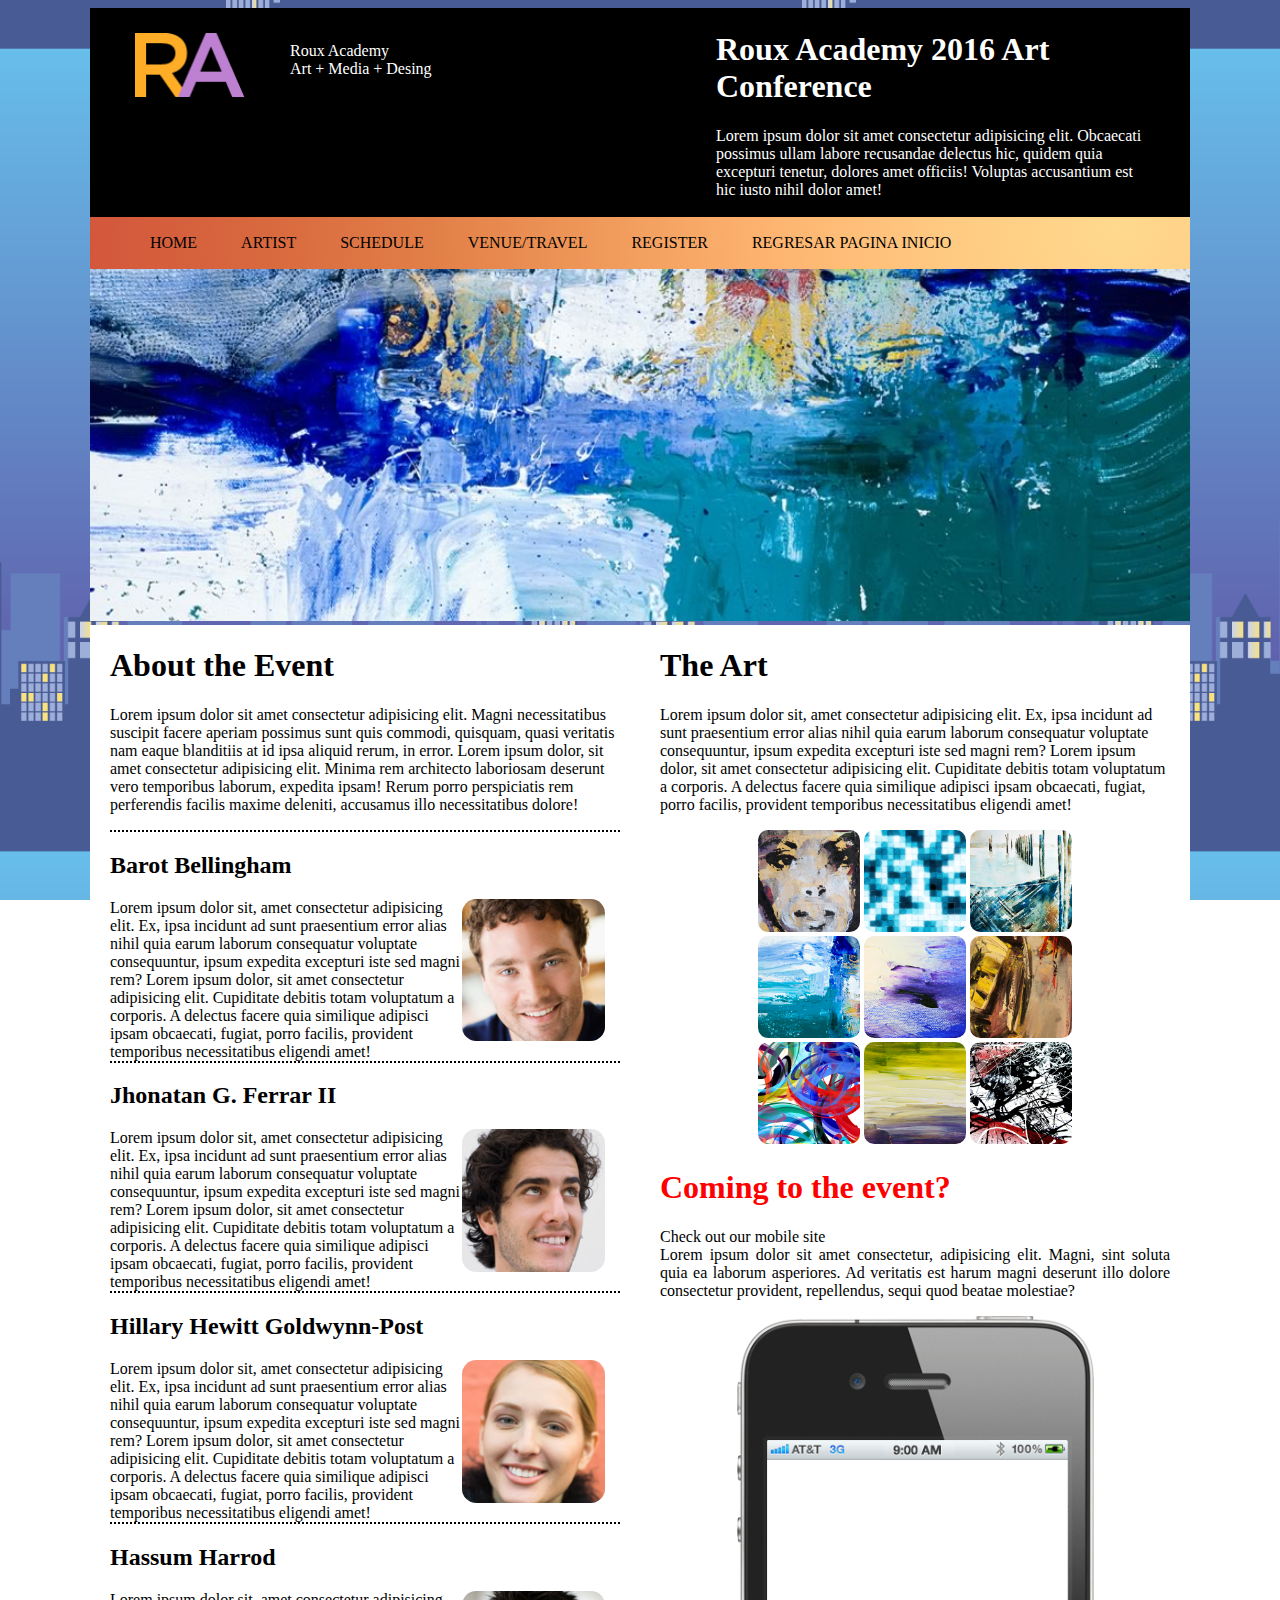
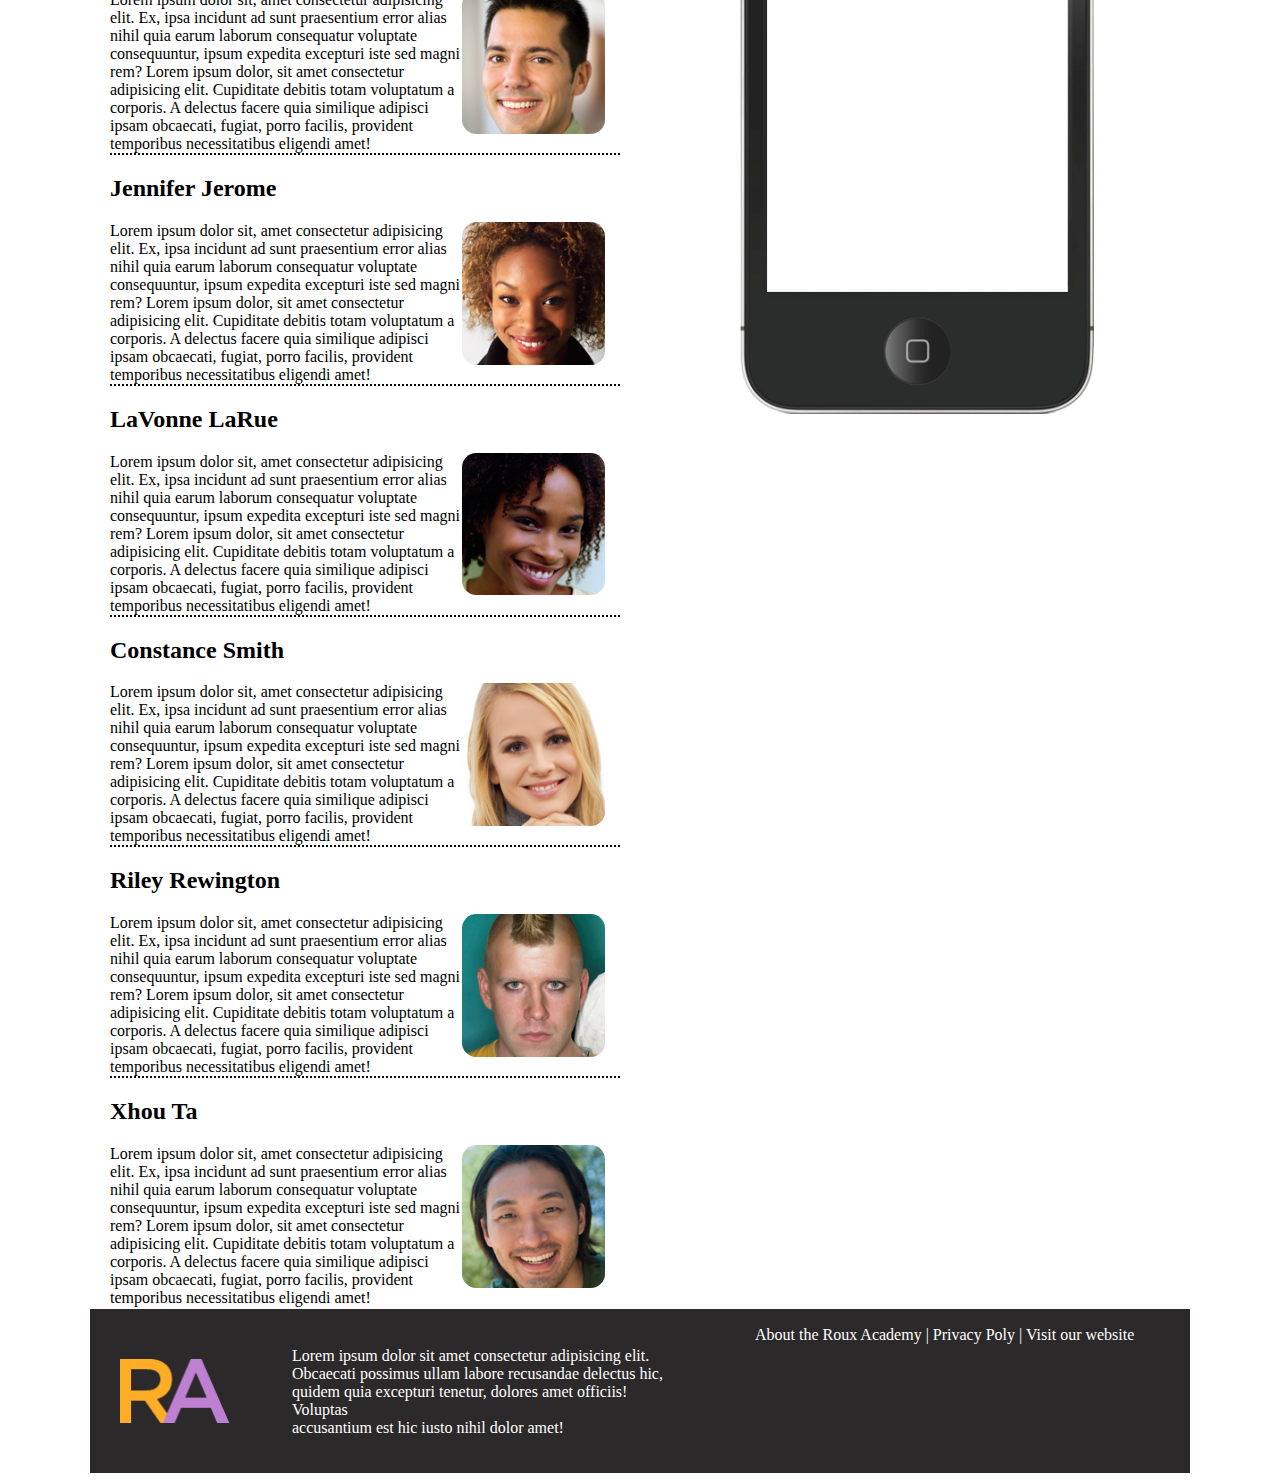
<file: artist.html>
<!DOCTYPE html>
<html lang="en">
<head>
    <meta charset="UTF-8">
    <meta http-equiv="X-UA-Compatible" content="IE=edge">
    <meta name="viewport" content="width=device-width, initial-scale=1.0">
    <link rel="stylesheet" href="artist.css">
    <link rel="stylesheet" href="estilosGlobal.css">
    <title>Roux Academy</title>
</head>

<!-- ---------------------------------------------------------------------------------------------------------------------------------------------------------------- -->

<body class="body">
    <main class="cuerpoEntero">

    <article class="contenedorCabezera">

        <article class="primeraParte">
            
            <div class="celdaPrimeroTextoPrincipal">

                <img class="imagenLogo" src="images/ralogo_monogram.png" width="10%" height="10%" >
                
                <div class="pruebaO"> 
                    <br>
                    <p>Roux Academy<br>Art + Media + Desing</p>
                </div>

                <div class="prueba">
                    <div class="celdaSegundoTextoPrincipal"> 
                        <h1>Roux Academy 2016 Art Conference</h1><p>Lorem ipsum dolor sit amet consectetur adipisicing elit. Obcaecati possimus ullam labore recusandae delectus hic, quidem quia excepturi tenetur,
                            dolores amet officiis! Voluptas accusantium est hic iusto nihil dolor amet!</p>
                    </div>
                </div>
            </div>
        </article>
    </article>

    <article class="contenedorMenu">
        <article class="segundaPrteMedio">
                    <ul>
                        <li><a href="inicioRoux.html">HOME</a></li>
                        <li><a href="artist.html">ARTIST</a></li>
                        <li><a href="edule.html">SCHEDULE</a></li>
                        <li><a href="venue.html">VENUE/TRAVEL</a></li>
                        <li><a href="register.html">REGISTER</a></li>
                        <li><a href="index.html">REGRESAR PAGINA INICIO</a></li>
                    </ul>
        </article>
    </article>

    <article class="imagenDespuesMenu">
        <img src="images/art01.jpg" width="100%">
    </article>

<!-- ---------------------------------------------------------------------------------------------------------------------------------------------------------------- -->

    <!-- Aqui empieza el cuerpo de la pagina -->

    <main class="Global">

    <article class="parteIzquierda">

        <div class="primerTextoAbout">
            <h1>About the Event</h1>
            <p>Lorem ipsum dolor sit amet consectetur adipisicing elit. 
                Magni necessitatibus suscipit facere aperiam possimus sunt quis commodi, 
                quisquam, quasi veritatis nam eaque blanditiis at id ipsa aliquid rerum, 
                in error. Lorem ipsum dolor, sit amet consectetur adipisicing elit. Minima rem 
                architecto laboriosam deserunt vero temporibus laborum, expedita ipsam! Rerum porro perspiciatis 
                rem perferendis facilis maxime deleniti, accusamus illo necessitatibus dolore!</p>
        </div>

        <nav class="linea"></nav>

        <div class="priemraImagen">
            <h2>Barot Bellingham</h2>
            <img class="derecha" src="images/artists/Barot_Bellingham_tn.jpg" width="28%">
            <aside class="textoPrimeraImg">Lorem ipsum dolor sit, amet consectetur adipisicing elit. Ex, ipsa incidunt 
                ad sunt praesentium error alias nihil quia earum laborum consequatur voluptate consequuntur, ipsum expedita excepturi iste sed magni rem?
                Lorem ipsum dolor, sit amet consectetur adipisicing elit. Cupiditate debitis totam voluptatum a corporis. A delectus facere quia similique 
                adipisci ipsam obcaecati, fugiat, porro facilis, provident temporibus necessitatibus eligendi amet!
            </aside>
            <div class="reset"></div>
        </div>

        <nav class="linea"></nav>

        <div class="segundaImagen">
            <h2>Jhonatan G. Ferrar II</h2>
            <img class="derecha" src="images/artists/Jonathan_Ferrar_tn.jpg" width="28%">
            <aside class="textoPrimeraImg">Lorem ipsum dolor sit, amet consectetur adipisicing elit. Ex, ipsa incidunt 
                ad sunt praesentium error alias nihil quia earum laborum consequatur voluptate consequuntur, ipsum expedita excepturi iste sed magni rem?
                Lorem ipsum dolor, sit amet consectetur adipisicing elit. Cupiditate debitis totam voluptatum a corporis. A delectus facere quia similique 
                adipisci ipsam obcaecati, fugiat, porro facilis, provident temporibus necessitatibus eligendi amet!
            </aside>
            <div class="reset"></div>
        </div>

        <nav class="linea"></nav>

        <div class="terceraImagen">
            <h2>Hillary Hewitt Goldwynn-Post</h2>
            <img class="derecha" src="images/artists/Hillary_Goldwynn_tn.jpg" width="28%">
            <aside class="textoPrimeraImg">Lorem ipsum dolor sit, amet consectetur adipisicing elit. Ex, ipsa incidunt 
                ad sunt praesentium error alias nihil quia earum laborum consequatur voluptate consequuntur, ipsum expedita excepturi iste sed magni rem?
                Lorem ipsum dolor, sit amet consectetur adipisicing elit. Cupiditate debitis totam voluptatum a corporis. A delectus facere quia similique 
                adipisci ipsam obcaecati, fugiat, porro facilis, provident temporibus necessitatibus eligendi amet!
            </aside>
            <div class="reset"></div>
        </div>

        <nav class="linea"></nav>

        <div class="cuartaImagen">
            <h2>Hassum Harrod</h2>
            <img class="derecha" src="images/artists/Hassum_Harrod_tn.jpg" width="28%">
            <aside class="textoPrimeraImg">Lorem ipsum dolor sit, amet consectetur adipisicing elit. Ex, ipsa incidunt 
                ad sunt praesentium error alias nihil quia earum laborum consequatur voluptate consequuntur, ipsum expedita excepturi iste sed magni rem?
                Lorem ipsum dolor, sit amet consectetur adipisicing elit. Cupiditate debitis totam voluptatum a corporis. A delectus facere quia similique 
                adipisci ipsam obcaecati, fugiat, porro facilis, provident temporibus necessitatibus eligendi amet!
            </aside>
            <div class="reset"></div>
        </div>

        <nav class="linea"></nav>

        <div class="quintaImagen">
            <h2>Jennifer Jerome</h2>
            <img class="derecha" src="images/artists/Jennifer_Jerome_tn.jpg" width="28%">
            <aside class="textoPrimeraImg">Lorem ipsum dolor sit, amet consectetur adipisicing elit. Ex, ipsa incidunt 
                ad sunt praesentium error alias nihil quia earum laborum consequatur voluptate consequuntur, ipsum expedita excepturi iste sed magni rem?
                Lorem ipsum dolor, sit amet consectetur adipisicing elit. Cupiditate debitis totam voluptatum a corporis. A delectus facere quia similique 
                adipisci ipsam obcaecati, fugiat, porro facilis, provident temporibus necessitatibus eligendi amet!
            </aside>
            <div class="reset"></div>
        </div>

        <nav class="linea"></nav>

        <div class="sextaImagen">
            <h2>LaVonne LaRue</h2>
            <img class="derecha" src="images/artists/LaVonne_LaRue_tn.jpg" width="28%">
            <aside class="textoPrimeraImg">Lorem ipsum dolor sit, amet consectetur adipisicing elit. Ex, ipsa incidunt 
                ad sunt praesentium error alias nihil quia earum laborum consequatur voluptate consequuntur, ipsum expedita excepturi iste sed magni rem?
                Lorem ipsum dolor, sit amet consectetur adipisicing elit. Cupiditate debitis totam voluptatum a corporis. A delectus facere quia similique 
                adipisci ipsam obcaecati, fugiat, porro facilis, provident temporibus necessitatibus eligendi amet!
            </aside>
            <div class="reset"></div>
        </div>

        <nav class="linea"></nav>

        <div class="septimaImagen">
            <h2>Constance Smith</h2>
            <img class="derecha" src="images/artists/Constance_Smith_tn.jpg" width="28%">
            <aside class="textoPrimeraImg">Lorem ipsum dolor sit, amet consectetur adipisicing elit. Ex, ipsa incidunt 
                ad sunt praesentium error alias nihil quia earum laborum consequatur voluptate consequuntur, ipsum expedita excepturi iste sed magni rem?
                Lorem ipsum dolor, sit amet consectetur adipisicing elit. Cupiditate debitis totam voluptatum a corporis. A delectus facere quia similique 
                adipisci ipsam obcaecati, fugiat, porro facilis, provident temporibus necessitatibus eligendi amet!
            </aside>
            <div class="reset"></div>
        </div>

        <nav class="linea"></nav>

        <div class="octavaImagen">
            <h2>Riley Rewington</h2>
            <img class="derecha" src="images/artists/Riley_Rewington_tn.jpg" width="28%">
            <aside class="textoPrimeraImg">Lorem ipsum dolor sit, amet consectetur adipisicing elit. Ex, ipsa incidunt 
                ad sunt praesentium error alias nihil quia earum laborum consequatur voluptate consequuntur, ipsum expedita excepturi iste sed magni rem?
                Lorem ipsum dolor, sit amet consectetur adipisicing elit. Cupiditate debitis totam voluptatum a corporis. A delectus facere quia similique 
                adipisci ipsam obcaecati, fugiat, porro facilis, provident temporibus necessitatibus eligendi amet!
            </aside>
            <div class="reset"></div>
        </div>

        <nav class="linea"></nav>

        <div class="novenaImagen">
            <h2>Xhou Ta</h2>
            <img class="derecha" src="images/artists/Xhou_Ta_tn.jpg" width="28%">
            <aside class="textoPrimeraImg">Lorem ipsum dolor sit, amet consectetur adipisicing elit. Ex, ipsa incidunt 
                ad sunt praesentium error alias nihil quia earum laborum consequatur voluptate consequuntur, ipsum expedita excepturi iste sed magni rem?
                Lorem ipsum dolor, sit amet consectetur adipisicing elit. Cupiditate debitis totam voluptatum a corporis. A delectus facere quia similique 
                adipisci ipsam obcaecati, fugiat, porro facilis, provident temporibus necessitatibus eligendi amet!
            </aside>
            <div class="reset"></div>
        </div>
        
    </article>

<!-- ---------------------------------------------------------------------------------------------------------------------------------------------------------------- -->

    <article class="parteDerecha">

        <div>
            <h1>The Art</h1>
            <p>Lorem ipsum dolor sit, amet consectetur adipisicing elit. Ex, ipsa incidunt 
                ad sunt praesentium error alias nihil quia earum laborum consequatur voluptate consequuntur, ipsum expedita excepturi iste sed magni rem?
                Lorem ipsum dolor, sit amet consectetur adipisicing elit. Cupiditate debitis totam voluptatum a corporis. A delectus facere quia similique 
                adipisci ipsam obcaecati, fugiat, porro facilis, provident temporibus necessitatibus eligendi amet!</p>
        </div>
        
        <div class="imagenesDerechaArt">
            <img class="imagenBorde" src="images/art/Barot_Bellingham_tn.jpg" width="20%" >
            <img class="imagenBorde" src="images/art/Constance_Smith_tn.jpg" width="20%" >
            <img class="imagenBorde" src="images/art/Hassum_Harrod_tn.jpg" width="20%" >
            <br>
            <img class="imagenBorde" src="images/art/Hillary_Goldwynn_tn.jpg" width="20%" >
            <img class="imagenBorde" src="images/art/Jennifer_Jerome_tn.jpg" width="20%" >
            <img class="imagenBorde" src="images/art/Jonathan_Ferrar_tn.jpg" width="20%" >
            <br>
            <img class="imagenBorde" src="images/art/LaVonne_LaRue_tn.jpg" width="20%" >
            <img class="imagenBorde" src="images/art/Riley_Rewington_tn.jpg" width="20%" >
            <img class="imagenBorde" src="images/art/Xhou_Ta_tn.jpg" width="20%" >
        </div>

        <div class="textoComing">
            <h1 class="textoColorComing">Coming to the event?</h1>

            <p class="textoComing">Check out our mobile site
                <br>
                Lorem ipsum dolor sit amet consectetur, adipisicing elit. Magni, 
                sint soluta quia ea laborum asperiores. Ad veritatis est harum magni deserunt illo 
                dolore consectetur provident, repellendus, sequi quod beatae molestiae?</p>

            <div class="imagenDerechaIphone" >
                
                <img src="images/iphone.png" width="70%">

            </div>
        </div>
    </article>
</main>
</main>
</body>

<footer>

    <article class="ultimaParte">
            
            <div class="texto">

                <img class="logo" src="images/ralogo_monogram.png" width="10%" height="10%" >
                
                <div class="pruebaAvrque">
                    <br>
                    <p class="txt">Lorem ipsum dolor sit amet consectetur adipisicing elit. <br> 
                        Obcaecati possimus ullam labore recusandae delectus hic,<br> 
                        quidem quia excepturi tenetur, dolores amet officiis! Voluptas <br>
                        accusantium est hic iusto nihil dolor amet!</p>
                </div>

                <div class="pruebaDos">
                    <div class="celdaSegundoTextoPrincipal"> 
                        <p class="txt">About the Roux Academy | Privacy Poly | Visit our website</p>
                    </div>
                </div>
            </div>
    </article>
</footer>
</html>
</file>
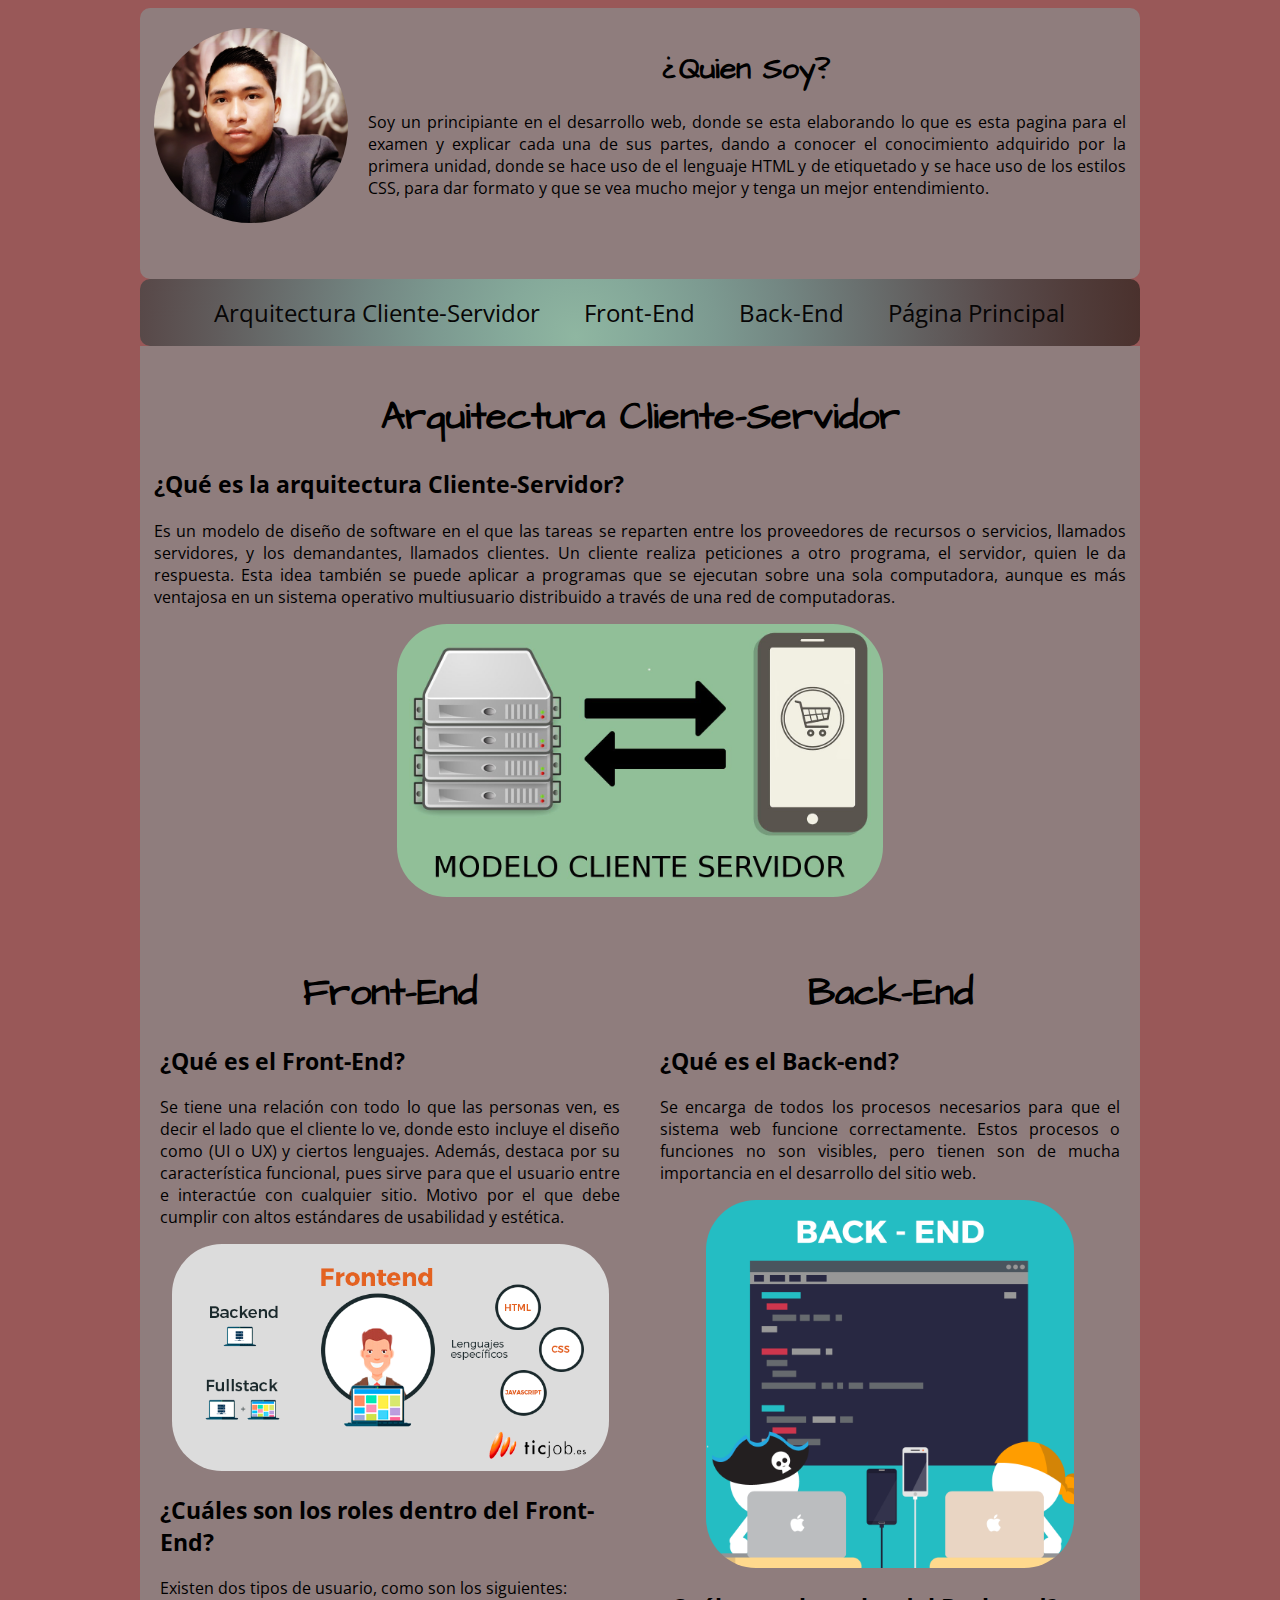
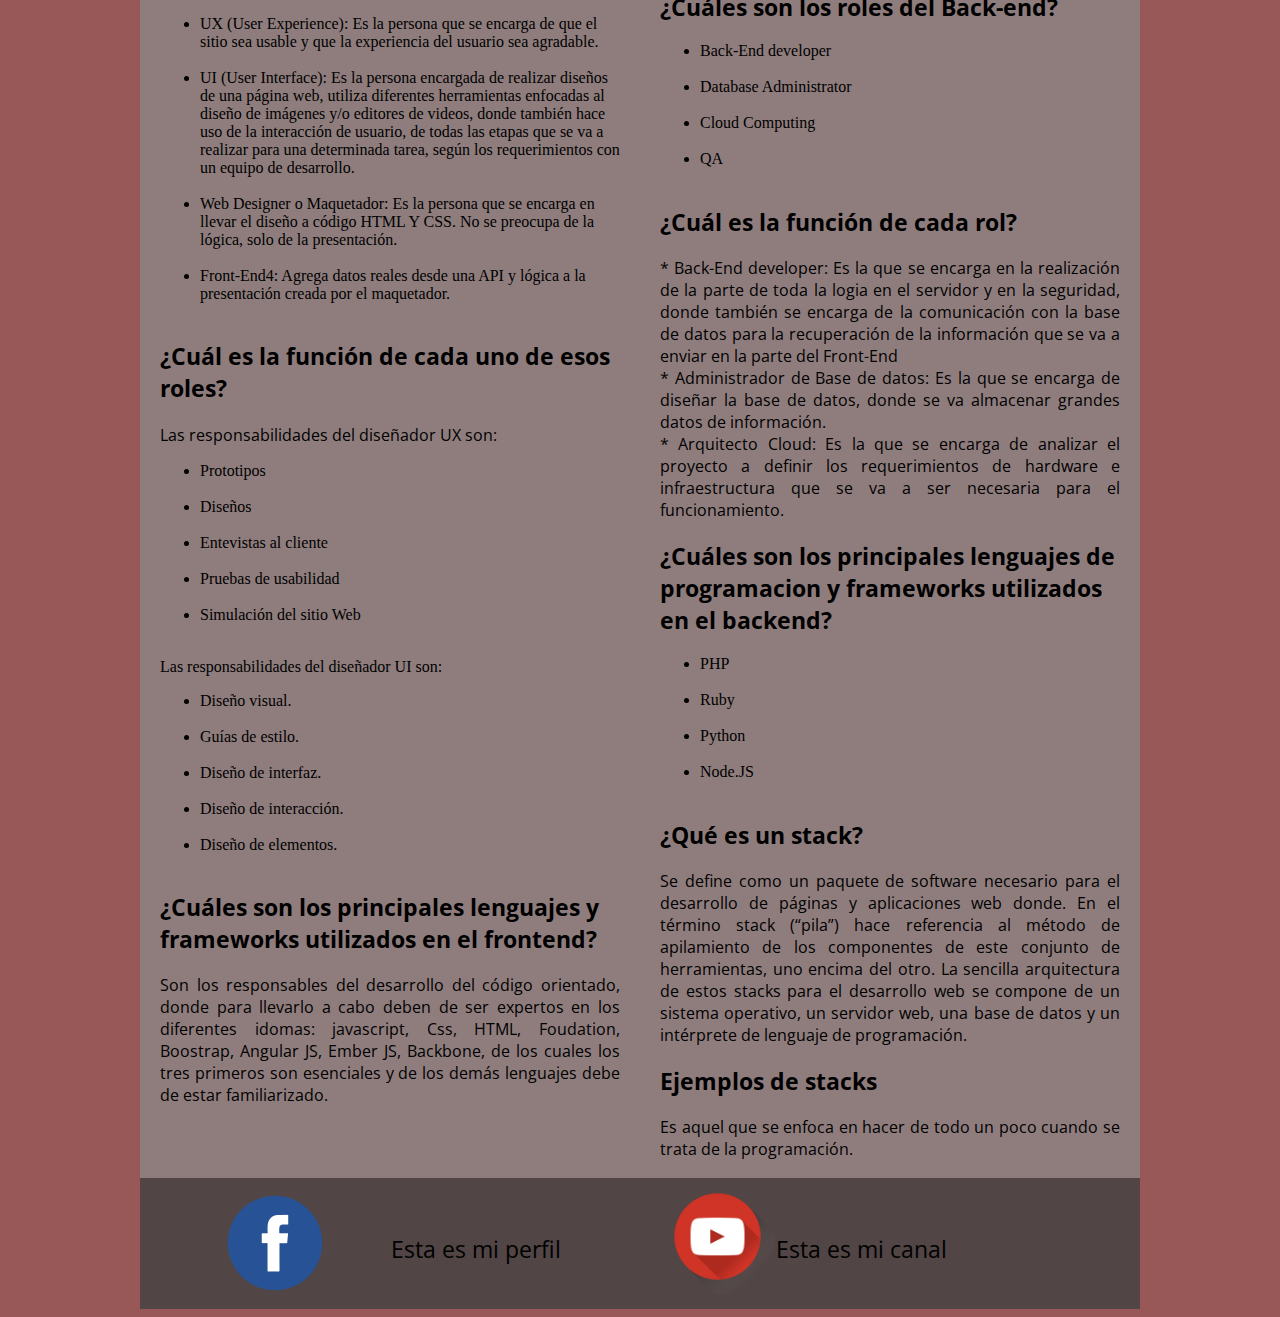
<file: BlogPersonal.html>
<!DOCTYPE html>
<html lang="en">
<head>
    <meta charset="UTF-8">
    <meta http-equiv="X-UA-Compatible" content="IE=edge">
    <meta name="viewport" content="width=device-width, initial-scale=1.0">
    <link rel="stylesheet" href="estilosBlog.css">
    <!-- Estos son los estilos para los titulos -->
    <link rel="preconnect" href="https://fonts.googleapis.com">
    <link rel="preconnect" href="https://fonts.gstatic.com" crossorigin>
    <link href="https://fonts.googleapis.com/css2?family=Architects+Daughter&display=swap" rel="stylesheet">
    <!-- Estos son los estilos para los Subtitulos -->
    <link rel="preconnect" href="https://fonts.googleapis.com">
    <link rel="preconnect" href="https://fonts.gstatic.com" crossorigin>
    <link href="https://fonts.googleapis.com/css2?family=Open+Sans:ital@1&display=swap" rel="stylesheet">
    <!-- Estos son los estilos para el texto -->
    <link rel="preconnect" href="https://fonts.googleapis.com">
    <link rel="preconnect" href="https://fonts.gstatic.com" crossorigin>
    <link href="https://fonts.googleapis.com/css2?family=Open+Sans:ital@1&display=swap" rel="stylesheet">
    <title>Examen</title>
</head>
<body>
    <main class="CuerpoEntero">
        <div>
            <section class="primeraParte">
                <div class="foto">
                    <img class="miFoto" src="imgsBlog/miFoto.jpg" >
                </div>
                <h1 class="tituloPrincipal">¿Quien Soy?</h1>
                <aside class="textoM">Soy un principiante en el desarrollo web, donde se esta elaborando lo que es esta pagina para el examen y explicar cada una de sus partes, dando a conocer
                    el conocimiento adquirido por la primera unidad, donde se hace uso de el lenguaje HTML y de etiquetado y se hace uso de los estilos CSS, para dar formato y que 
                    se vea mucho mejor y tenga un mejor entendimiento. 
                </aside>
            </section>
        </div>
        <div>
            <section class="menuNavegacion">
                <nav class="MenuNav">
                        <ul class="diseñoM">
                            <li><a href="#ArquitecturaM" class="menuTitulos">Arquitectura Cliente-Servidor</a></li>
                            <li><a href="#FrontEndM" class="menuTitulos">Front-End</a></li>
                            <li><a href="#BackEndM" class="menuTitulos">Back-End</a></li>
                            <li><a href="index.html" class="menuTitulos">Página Principal</a></li>
                        </ul>
                </nav>
            </section>

        </div>
        <div class="Arquitectura">
            <section id="ArquitecturaM">
                <H1 class="titulos">Arquitectura Cliente-Servidor</H1>
                <h2 class="Subtitulos">¿Qué es la arquitectura Cliente-Servidor?</h2>
                <p class="texto">Es un modelo de diseño de software en el que las tareas se reparten entre los proveedores de recursos o servicios, llamados 
                    servidores, y los demandantes, llamados clientes. Un cliente realiza peticiones a otro programa, el servidor, quien le da respuesta.  
                    Esta idea también se puede aplicar a programas que se ejecutan sobre una sola computadora, aunque es más ventajosa en un sistema operativo multiusuario 
                    distribuido a través de una red de computadoras.
                </p>

                <div class="imagenes" >
                    <img class="imagenes"   src="imgsBlog/cliente_servidor.jpg" width="50%">

                </div>
            </section>
        </div>

        <div class="FrontBack">
    
            <div class="FrontEnd">
                <section id="FrontEndM">
                    <h1 class="titulos">Front-End</h1>
                    <h2 class="Subtitulos">¿Qué es el Front-End?</h2>
                    <p class="texto">
                        Se tiene una relación con todo lo que las personas ven, es decir el lado que el cliente lo ve, donde esto incluye el diseño como (UI o UX) y 
                        ciertos lenguajes. Además, destaca por su característica funcional, pues sirve para que el usuario entre e interactúe con cualquier sitio. 
                        Motivo por el que debe cumplir con altos estándares de usabilidad y estética.
                    </p>
                    <div class="imagenes" >
                        <img class="imagenes"   src="imgsBlog/FRONTEND.png" width="95%">
                    </div>
                    <h2 class="Subtitulos">¿Cuáles son los roles dentro del Front-End?</h2>
                    <p class="texto">
                        Existen dos tipos de usuario, como son los siguientes:
                        <ul>
                            <li>UX (User Experience): Es la persona que se encarga de que el sitio sea usable y que la experiencia del usuario sea agradable.</li><br>
                            <li>UI (User Interface): Es la persona encargada de realizar diseños de una página web, utiliza diferentes herramientas enfocadas al diseño de imágenes
                                y/o editores de videos, donde también hace uso de la interacción de usuario, de todas las etapas que se va a realizar para una determinada tarea, según 
                                los requerimientos con un equipo de desarrollo.</li><br>
                            <li>Web Designer o Maquetador:  Es la persona que se encarga en llevar el diseño a código HTML Y CSS. No se preocupa de la lógica, solo de la presentación.</li><br>
                            <li>Front-End4: Agrega datos reales desde una API y lógica a la presentación creada por el maquetador.</li><br>
                        </ul>
                    </p>
                    <h2 class="Subtitulos">¿Cuál es la función de cada uno de esos roles?</h2>
                    <p class="texto">
                        Las responsabilidades del diseñador UX son:
                        <ul>
                            <li>Prototipos</li><br>
                            <li>Diseños</li><br>
                            <li>Entevistas al cliente</li><br>
                            <li>Pruebas de usabilidad</li><br>
                            <li>Simulación del sitio Web</li><br>
                        </ul>
                        Las responsabilidades del diseñador UI son:
                        <ul>
                            <li>Diseño visual.</li><br>
                            <li>Guías de estilo.</li><br>
                            <li>Diseño de interfaz.</li><br>
                            <li>Diseño de interacción.</li><br>
                            <li>Diseño de elementos.</li><br>
                        </ul>
                    </p>
                    <h2 class="Subtitulos">¿Cuáles son los principales lenguajes y frameworks utilizados en el frontend?</h2>
                    <p class="texto">
                        Son los responsables del desarrollo del código orientado, donde para llevarlo a cabo deben de ser expertos en los diferentes idomas: 
                        javascript, Css, HTML, Foudation, Boostrap, Angular JS, Ember JS, Backbone, de los cuales los tres primeros son esenciales y de los demás lenguajes 
                        debe de estar familiarizado.
                    </p>
                </section>
            </div>
        
            <div class="BackEnd">
                <section id="BackEndM">
                    <h1 class="titulos">Back-End</h1>
                    <h2 class="Subtitulos">¿Qué es el Back-end?</h2>
                    <p class="texto">
                        Se encarga de todos los procesos necesarios para que el sistema web funcione correctamente. Estos procesos o funciones no son visibles, pero tienen 
                        son de mucha importancia en el desarrollo del sitio web.
                    </p>
                    <div class="imagenes"  >
                        <img class="imagenes"  src="imgsBlog/backend.png" width="80%">
                    </div>
                    <h2 class="Subtitulos">¿Cuáles son los roles del Back-end?</h2>
                    <ul>
                        <li>Back-End developer</li><br>
                        <li>Database Administrator</li><br>
                        <li>Cloud Computing</li><br>
                        <li>QA</li><br>
                    </ul>
                    <h2 class="Subtitulos">¿Cuál es la función de cada rol?</h2>
                    <p class="texto">
                        * Back-End developer: Es la que se encarga en la realización de la parte de toda la logia en el servidor y en la seguridad, donde también se encarga de la comunicación con la base de datos para la recuperación de la información que se va a enviar en la parte del Front-End <br>
                        * Administrador de Base de datos: Es la que se encarga de diseñar la base de datos, donde se va almacenar grandes datos de información. <br>
                        * Arquitecto Cloud: Es la que se encarga de analizar el proyecto a definir los requerimientos de hardware e infraestructura que se va a ser necesaria para el funcionamiento. <br>
                    </p>
                    <h2 class="Subtitulos">¿Cuáles son los principales lenguajes de programacion y frameworks utilizados en el backend?</h2>
                    <ul>
                        <li>PHP</li><br>
                        <li>Ruby</li><br>
                        <li>Python</li><br>
                        <li>Node.JS</li><br>
                    </ul>
                    <h2 class="Subtitulos">¿Qué es un stack? </h2>
                    <p class="texto">
                        Se define como un paquete de software necesario para el desarrollo de páginas y aplicaciones web donde. En el término stack (“pila”) 
                        hace referencia al método de apilamiento de los componentes de este conjunto de herramientas, uno encima del otro. La sencilla arquitectura de estos 
                        stacks para el desarrollo web se compone de un sistema operativo, un servidor web, una base de datos y un intérprete de lenguaje de programación.
                    </p>
                    <h2 class="Subtitulos">Ejemplos de stacks</h2>
                    <p class="texto">
                        Es aquel que se enfoca en hacer de todo un poco cuando se trata de la programación. 
                    </p>
                </section>
            </div>

        </div>
    </main>
</body>
<footer>

    <main class="CuerpoEntero">
        <div class="ImagenesDos">
            <div class="facebook">
                <img class="face" src="imgsBlog/facebook.png">
                <aside>
                    
                    <br><br><br>
                    <a href="https://www.facebook.com/profile.php?id=100009236503749" class="textoFinal">Esta es mi perfil</a>
                </aside>
            </div>
            <div class="Youtube">
                <img class="youtube" src="imgsBlog/youtube.png">
                <aside>
                    <br><br><br>
                    <a href="https://www.youtube.com/channel/UCheaQCUrNjAXxPuM8SlLZ0w" class="textoFinal">Esta es mi canal</a>
                </aside>
            </div>
        </div>
    </main>
    
</footer>
</html>
</file>
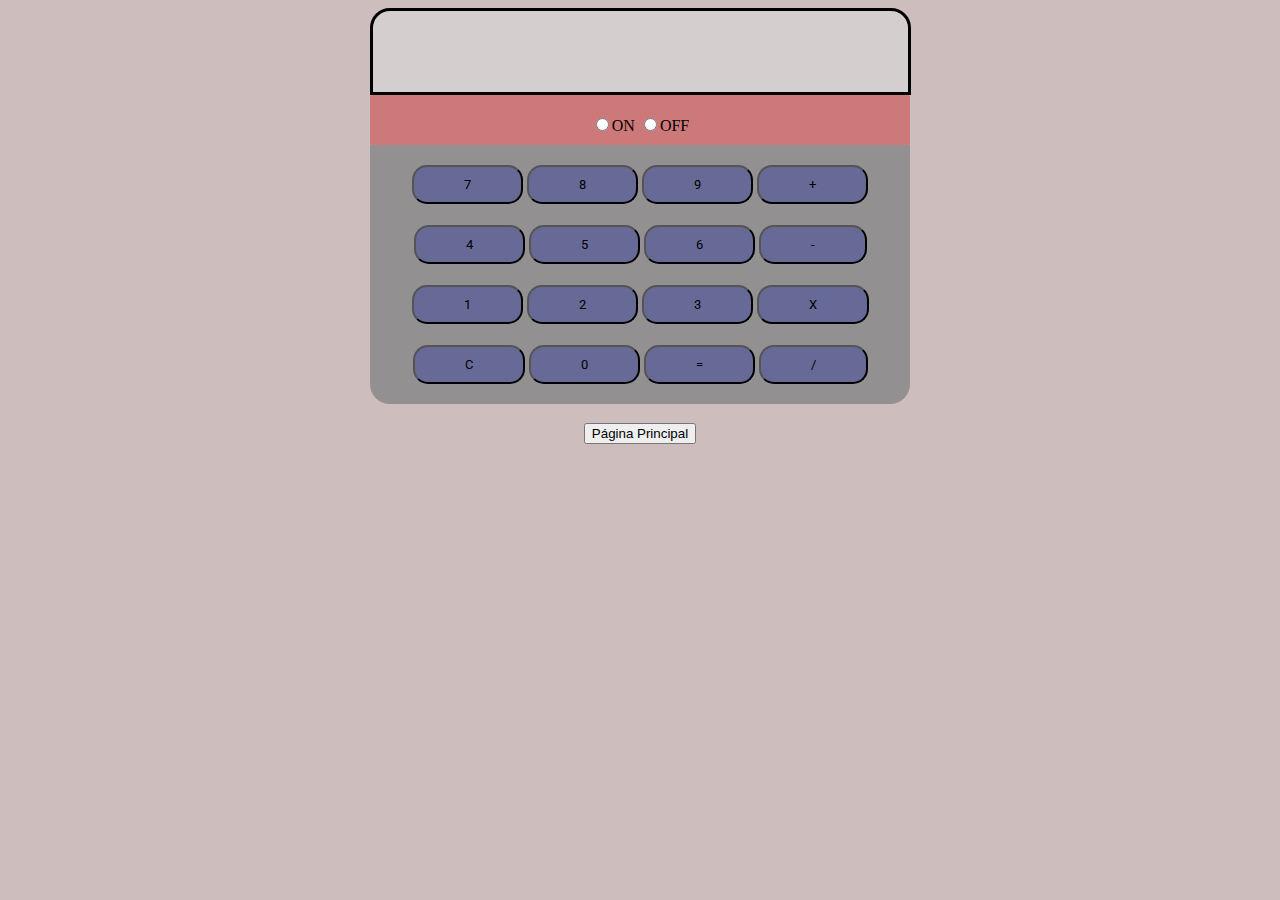
<file: calculadoraAritmetica.html>
<!DOCTYPE html>
<html lang="en">
<head>
    <meta charset="UTF-8">
    <meta http-equiv="X-UA-Compatible" content="IE=edge">
    <meta name="viewport" content="width=device-width, initial-scale=1.0">
    <link rel="preconnect" href="https://fonts.googleapis.com">
    <link rel="preconnect" href="https://fonts.gstatic.com" crossorigin>
    <link href="https://fonts.googleapis.com/css2?family=Roboto&display=swap" rel="stylesheet">

    <link rel="preconnect" href="https://fonts.googleapis.com">
    <link rel="preconnect" href="https://fonts.gstatic.com" crossorigin>
    <link href="https://fonts.googleapis.com/css2?family=Roboto&display=swap" rel="stylesheet">
    <link rel="stylesheet" href="stylesCalcAritmetica.css">
    <title>Calculadora</title>
</head>
<body onload = "principal();">
    <div class="result">
        <h1 id="result" ></h1>
    </div>
    <div class="prendeApaga">
        <input type="radio" name="onOff" id="encender" onclick="prendeRadio();" class="radioEncender"><label for="on">ON</label>
        <input type="radio" name="onOff" id="apagar" onclick="apagaRadio();" class="radioApagar"><label for="on">OFF</label>
    </div>
    <div class="cuerpo">
        <button id = "num_Siete" class="btnGlobal" onclick="numSiete();">7</button>
        <button id = "num_Ocho" class="btnGlobal" onclick="numOcho();">8</button>
        <button id = "num_Nueve" class="btnGlobal" onclick="numNueve();">9</button>
        <button id = "mas" class="btnGlobal" onclick="operacionSum();">+</button>
    </div>
    <div class="cuerpoDos">
        <button id = "num_Cuatro" class="btnGlobal" onclick="numCuatro();">4</button>
        <button id = "num_Cinco" class="btnGlobal" onclick="numCinco();">5</button>
        <button id = "num_Seis" class="btnGlobal" onclick="numSeis();">6</button>
        <button id = "menos" class="btnGlobal" onclick="operacionMenos();">-</button>
    </div>
    <div class="cuerpoTres">
        <button id = "num_Uno" class="btnGlobal" onclick="numUno();">1</button>
        <button id = "num_Dos" class="btnGlobal" onclick="numDos();">2</button>
        <button id = "num_Tres" class="btnGlobal" onclick="numTres();">3</button>
        <button id="multiplicar" class="btnGlobal" onclick="operacionMulti();">X</button>
    </div>
    <div class="cuerpoCuatro">
        <button id = "limpiarPantalla" class="btnGlobal" onclick = "limpieza();">C</button>
        <button id = "num_Cero" class="btnGlobal" onclick="numCero();">0</button>
        <button id="igual" class="btnGlobal" onclick="igualResultado();">=</button>
        <button id="dividir" class="btnGlobal" onclick="operacionDividir();">/</button>
    </div>

    <div class="botonRegresar">
        <br>
        <button><a href="index.html" class="letraColor">Página Principal</a></button>
    </div>

    <script src="scriptCalcAritmetica.js"></script>
</body>
</html>
</file>
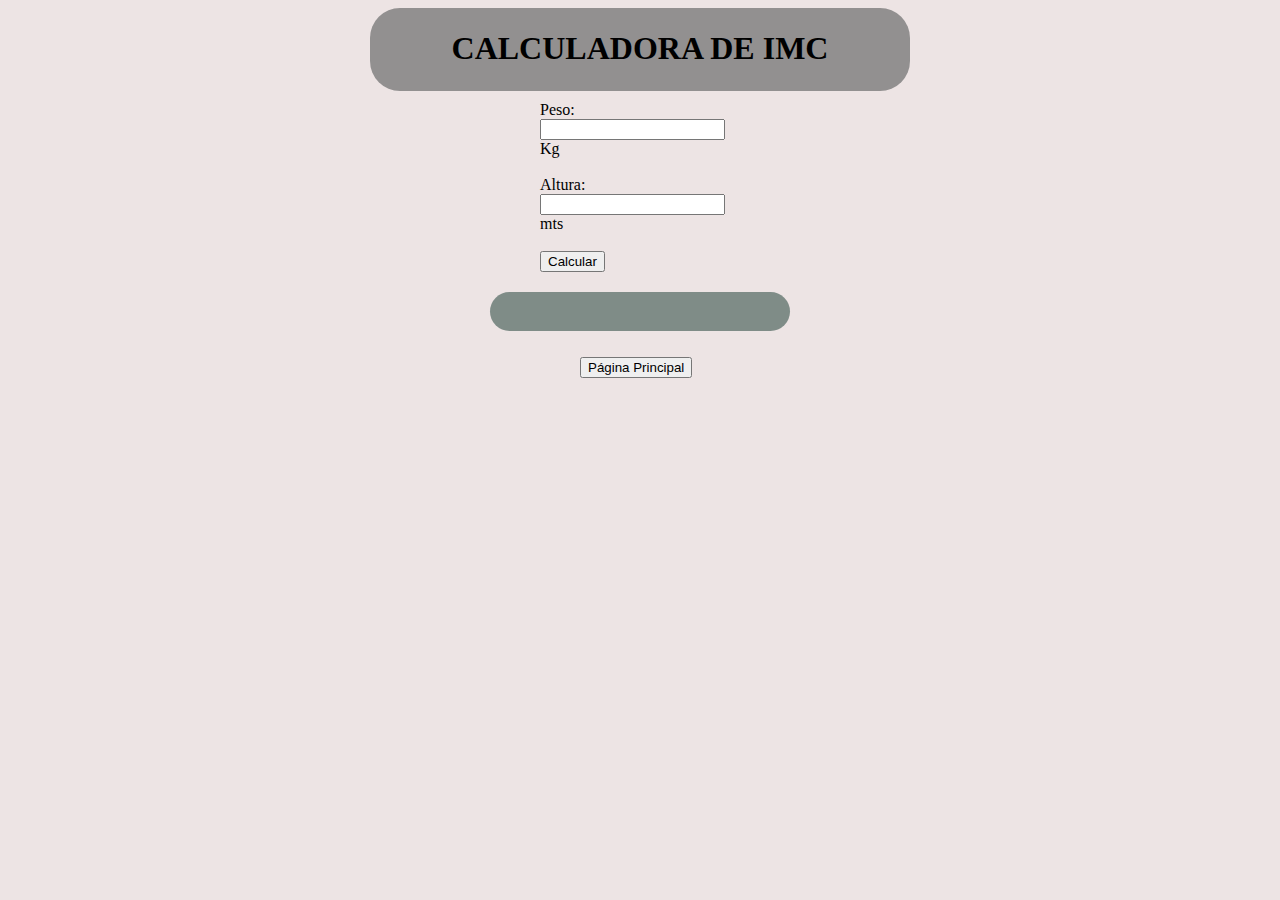
<file: calIMC.html>
<!DOCTYPE html>
<html lang="en">
<head>
    <meta charset="UTF-8">
    <meta http-equiv="X-UA-Compatible" content="IE=edge">
    <meta name="viewport" content="width=device-width, initial-scale=1.0">
    <link rel="stylesheet" href="estilosIMC.css">
    <title>Calculo de IMC</title>
</head>
<body>
    <header class="titulo_Principal">
        <h1>CALCULADORA DE IMC</h1>
    </header>

    <script src="scriptIMC.js"></script>
    
    <main>
        <div class="pesoDiseño">
            <label for="datoUno">Peso: </label>
            <input type="number" name="datoUno" id="pesoAlt_datoUno"><label> Kg</label>
            <br>
            <br>
            <label for="datoDos">Altura: </label>
            <input type="number" name="datoDos" id="pesoAlt_datoDos"><label> mts</label>
            <br>
            <br>
            <button onclick="pesoAlt_obtener();">Calcular</button>
        </div>
    </main>
    <main>
        <div id="resultados" class="result">
            <h1 id="pesoAlt_result"></h1>
            <h1 id="categoria_result"></h1>
        </div>
        <br>
        <div class="botonPrincipal">
            <button><a href="index.html" class="letraBoton">Página Principal</a></button>
        </div>
    </main>
    
</body>
</html>
</file>
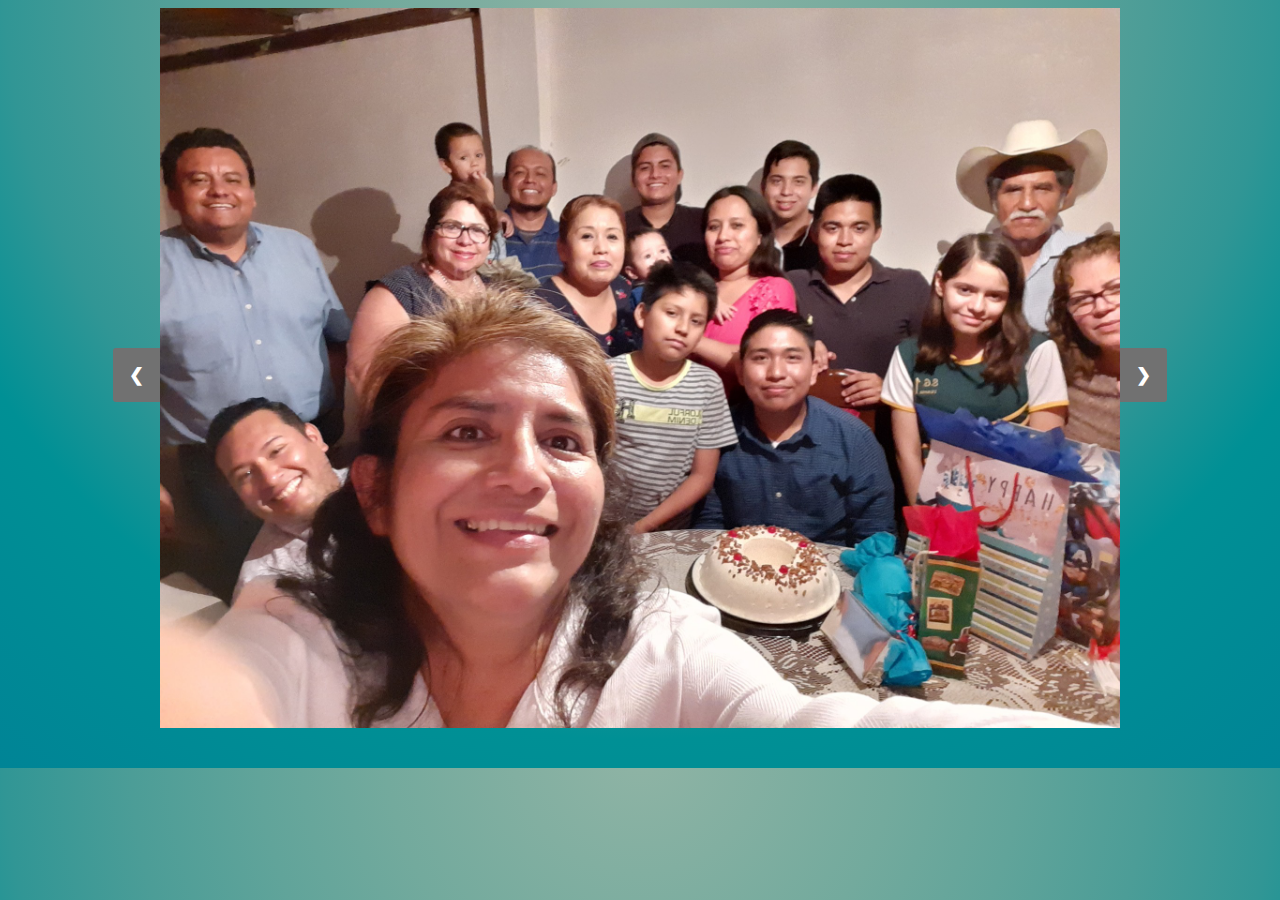
<file: carrusel.html>
<!DOCTYPE html>
<html lang="en">
<head>
    <meta charset="UTF-8">
    <meta http-equiv="X-UA-Compatible" content="IE=edge">
    <meta name="viewport" content="width=device-width, initial-scale=1.0">
    <link rel="stylesheet" href="styles/style.css">
    <title>Carrusel</title>
</head>
<body>
    
    <div class="carrusel">
      <a class="anteriorCarrusel" onclick="plusSlides(-1)">&#10094;</a>
      <div class="imagen" >
        <img src="images/11.jpg " onmouseenter="halt();" onmouseleave="resume();">
      </div>
    
      <div class="imagen">
        <img src="images/12.jpg"  onmouseenter="halt();" onmouseleave="resume();">
      </div>

      <div class="imagen">
        <img src="images/3.jpg" onmouseenter="halt();" onmouseleave="resume();">
      </div>

      <div class="imagen">
        <img src="images/4.png" onmouseenter="halt();" onmouseleave="resume();">
      </div>

      <div class="imagen">
        <img src="images/5.jpg" onmouseenter="halt();" onmouseleave="resume();">
      </div>
      
      <div class="imagen">
        <img src="images/6.jpeg" onmouseenter="halt();" onmouseleave="resume();">
      </div>

      <div class="imagen">
        <img src="images/7.jpg" onmouseenter="halt();" onmouseleave="resume();">
      </div>
      
      <div class="imagen">
        <img src="images/8.jpg" onmouseenter="halt();" onmouseleave="resume();">
      </div>
      
      <div class="imagen">
        <img src="images/9.png" onmouseenter="halt();" onmouseleave="resume();">
      </div>
      
      <div class="imagen">
        <img src="images/10.jpg" onmouseenter="halt();" onmouseleave="resume();">
      </div>
      
      <div class="imagen">
        <img src="images/1.jpg" onmouseenter="halt();" onmouseleave="resume();">
      </div>
      
      <div class="imagen">
        <img src="images/2.jpg" onmouseenter="halt();" onmouseleave="resume();">
      </div>


      <a class="siguienteCarrusel" onclick="plusSlides(1)">&#10095;</a>
  </div>
  <br>
  </div>
    <script src="scripts/script02.js"></script>
</body>
</file>
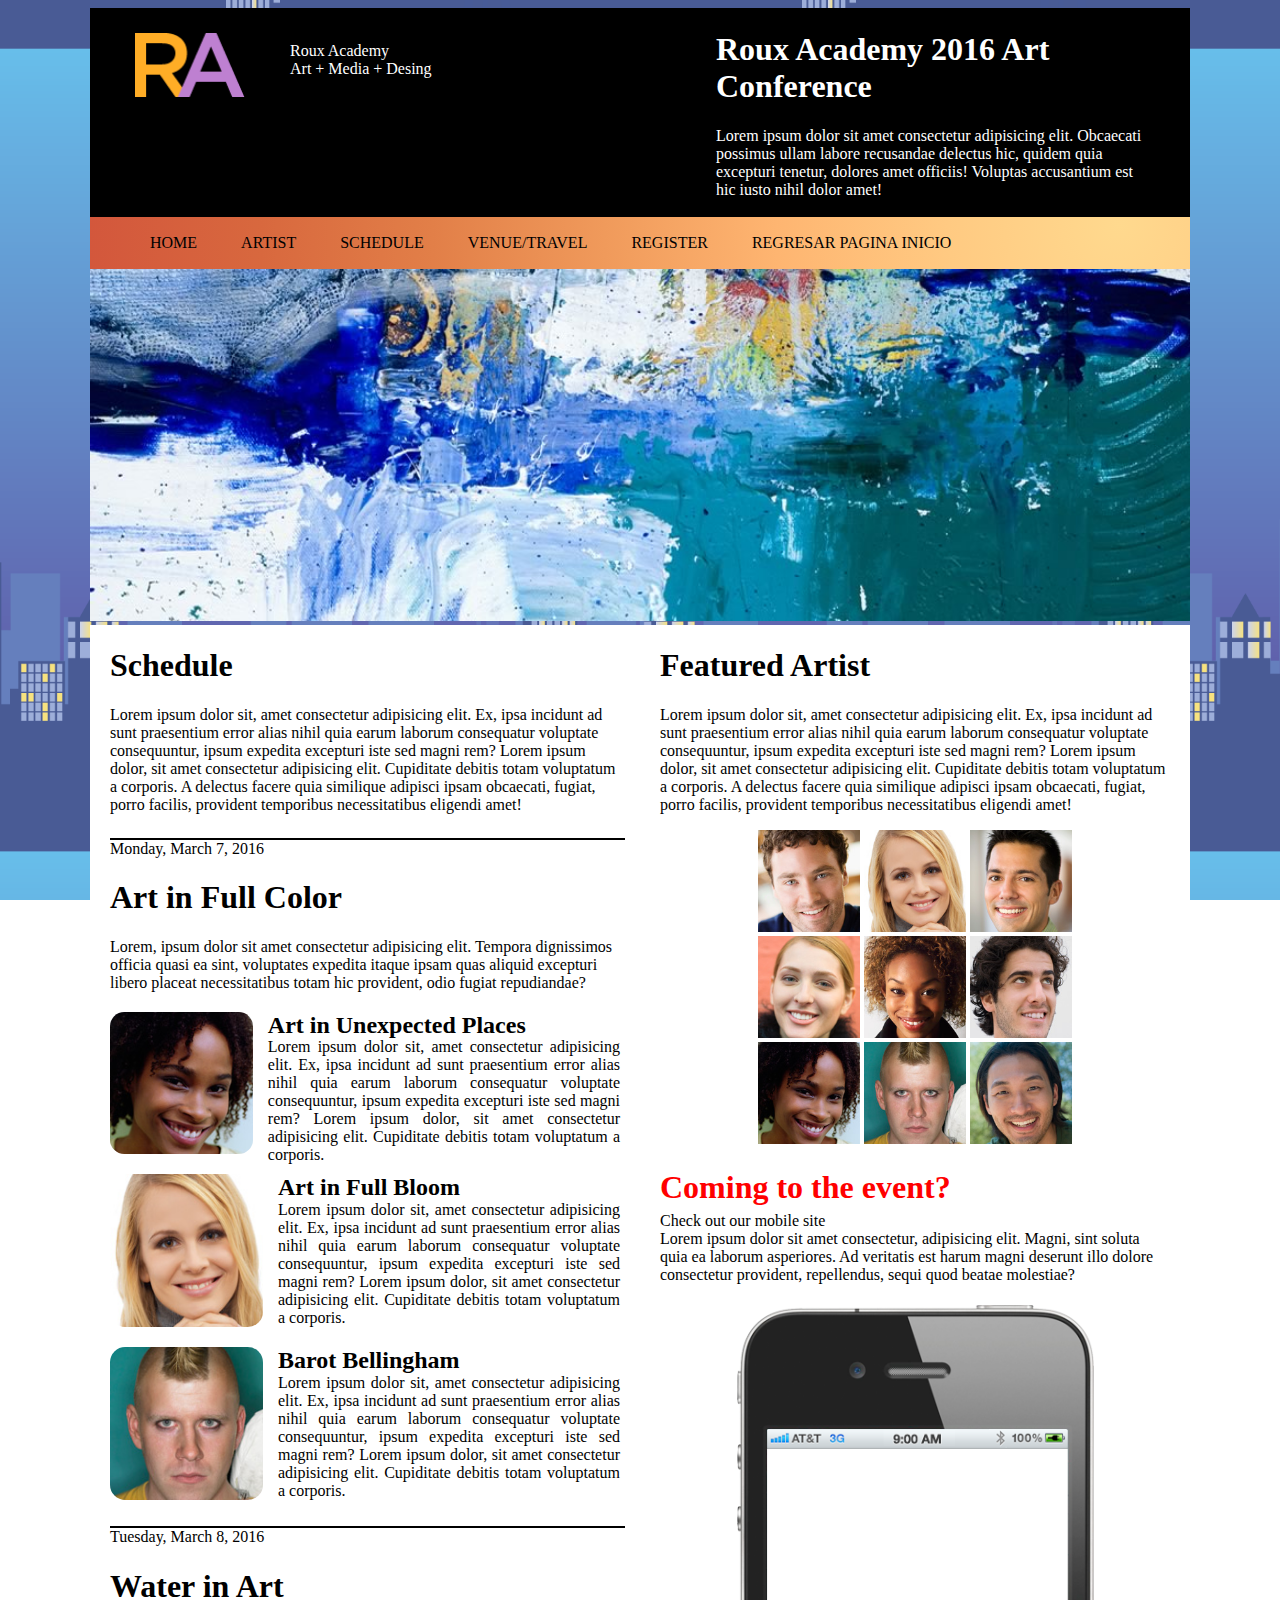
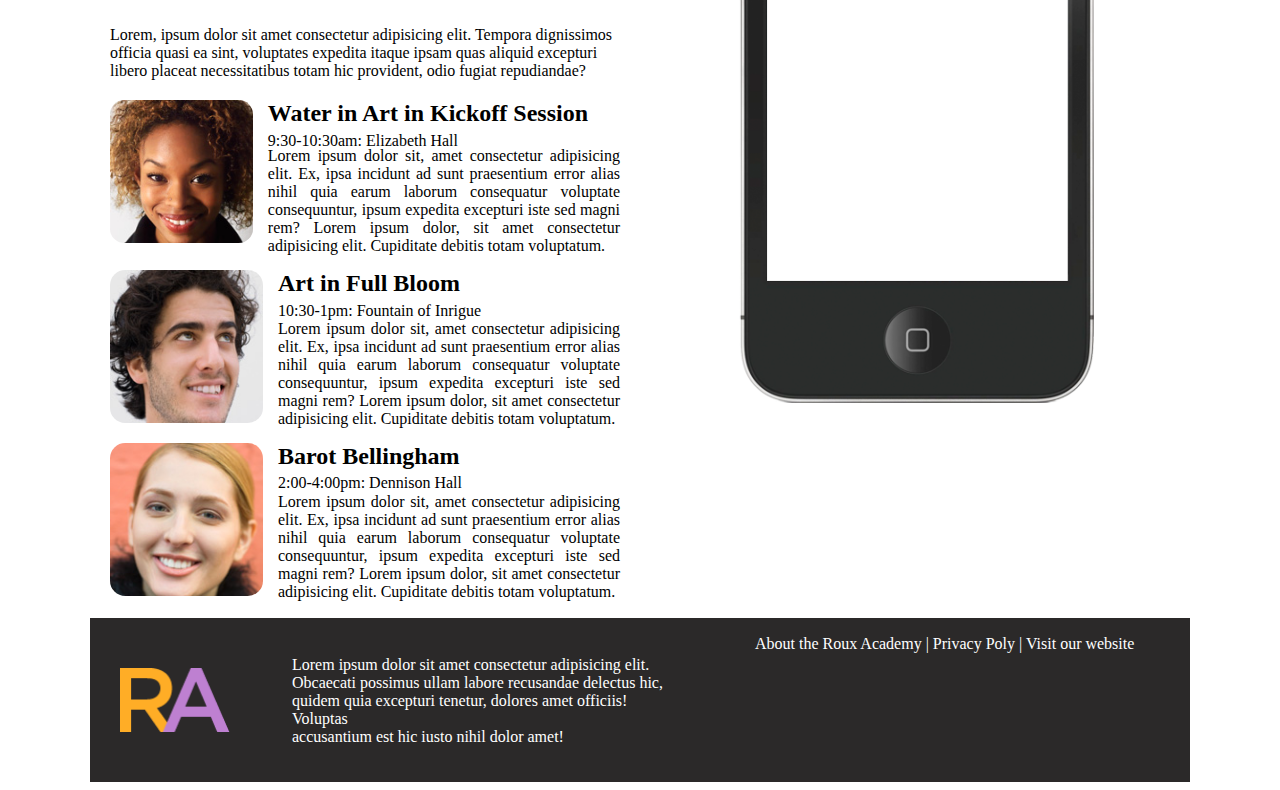
<file: edule.html>
<!DOCTYPE html>
<html lang="en">
<head>
    <meta charset="UTF-8">
    <meta http-equiv="X-UA-Compatible" content="IE=edge">
    <meta name="viewport" content="width=device-width, initial-scale=1.0">
    <link rel="stylesheet" href="edule.css">
    <link rel="stylesheet" href="estilosGlobal.css">
    <title>Roux Academy</title>
</head>

<!-- ---------------------------------------------------------------------------------------------------------------------------------------------------------------- -->

<body class="body">
    <main class="cuerpoEntero">

    <article class="contenedorCabezera">

        <article class="primeraParte">
            
            <div class="celdaPrimeroTextoPrincipal">

                <img class="imagenLogo" src="images/ralogo_monogram.png" width="10%" height="10%" >
                
                <div class="pruebaO"> 
                    <br>
                    <p>Roux Academy<br>Art + Media + Desing</p>
                </div>

                <div class="prueba">
                    <div class="celdaSegundoTextoPrincipal"> 
                        <h1>Roux Academy 2016 Art Conference</h1><p>Lorem ipsum dolor sit amet consectetur adipisicing elit. Obcaecati possimus ullam labore recusandae delectus hic, quidem quia excepturi tenetur,
                            dolores amet officiis! Voluptas accusantium est hic iusto nihil dolor amet!</p>
                    </div>
                </div>
            </div>
        </article>
    </article>

    <article class="contenedorMenu">
        <article class="segundaPrteMedio">
                    <ul>
                        <li><a href="inicioRoux.html">HOME</a></li>
                        <li><a href="artist.html">ARTIST</a></li>
                        <li><a href="edule.html">SCHEDULE</a></li>
                        <li><a href="venue.html">VENUE/TRAVEL</a></li>
                        <li><a href="register.html">REGISTER</a></li>
                        <li><a href="index.html">REGRESAR PAGINA INICIO</a></li>
                    </ul>
        </article>
    </article>

    <article class="imagenDespuesMenu">
        <img src="images/art01.jpg" width="100%">
    </article>

<!-- ---------------------------------------------------------------------------------------------------------------------------------------------------------------- -->

    <!-- Aqui empieza el cuerpo de la pagina -->

    <main class="Global">

    <article class="parteIzquierda">

        <div>
            <h1>Schedule</h1>
            <p>Lorem ipsum dolor sit, amet consectetur adipisicing elit. Ex, ipsa incidunt 
                ad sunt praesentium error alias nihil quia earum laborum consequatur voluptate consequuntur, ipsum expedita excepturi iste sed magni rem?
                Lorem ipsum dolor, sit amet consectetur adipisicing elit. Cupiditate debitis totam voluptatum a corporis. A delectus facere quia similique 
                adipisci ipsam obcaecati, fugiat, porro facilis, provident temporibus necessitatibus eligendi amet!</p>
        </div>

        <nav class="linea">
        </nav>

        <div>
            Monday, March 7, 2016
        </div>

        <div>
            <h1>Art in Full Color</h1>
            <p>Lorem, ipsum dolor sit amet consectetur adipisicing elit. 
                Tempora dignissimos officia quasi ea sint, voluptates expedita itaque ipsam quas aliquid excepturi 
                libero placeat necessitatibus totam hic provident, odio fugiat repudiandae?</p>
        </div>

        <div class="priemraImagen">
            <img class="derecha" src="images/artists/LaVonne_LaRue_tn.jpg" width="28%">
            <h2>Art in Unexpected Places</h2>
            <aside class="textoPrimeraImg" style="margin:-4% 0";>Lorem ipsum dolor sit, amet consectetur adipisicing elit. Ex, ipsa incidunt 
                ad sunt praesentium error alias nihil quia earum laborum consequatur voluptate consequuntur, ipsum expedita excepturi iste sed magni rem?
                Lorem ipsum dolor, sit amet consectetur adipisicing elit. Cupiditate debitis totam voluptatum a corporis. 
            </aside>
            <div class="reset"></div>
        </div>

        <div class="segundaImagen">
            <img class="derecha" src="images/artists/Constance_Smith_tn.jpg" width="30%">
            <h2>Art in Full Bloom</h2>
            <aside class="textoPrimeraImg" style="margin:-4% 0";>Lorem ipsum dolor sit, amet consectetur adipisicing elit. Ex, ipsa incidunt 
                ad sunt praesentium error alias nihil quia earum laborum consequatur voluptate consequuntur, ipsum expedita excepturi iste sed magni rem?
                Lorem ipsum dolor, sit amet consectetur adipisicing elit. Cupiditate debitis totam voluptatum a corporis. 
            </aside>
            <div class="reset"></div>
        </div>
        
        <div class="terceraImagen">
            <img class="derecha" src="images/artists/Riley_Rewington_tn.jpg" width="30%">
            <h2>Barot Bellingham</h2>
            <aside class="textoPrimeraImg" style="margin:-4% 0";>Lorem ipsum dolor sit, amet consectetur adipisicing elit. Ex, ipsa incidunt 
                ad sunt praesentium error alias nihil quia earum laborum consequatur voluptate consequuntur, ipsum expedita excepturi iste sed magni rem?
                Lorem ipsum dolor, sit amet consectetur adipisicing elit. Cupiditate debitis totam voluptatum a corporis.
            </aside>
            <div class="reset"></div>
        </div>


        <br>
        <nav class="linea"></nav>

        <div>
            Tuesday, March 8, 2016
        </div>

        <div>
            <h1>Water in Art</h1>
            <p>Lorem, ipsum dolor sit amet consectetur adipisicing elit. 
                Tempora dignissimos officia quasi ea sint, voluptates expedita itaque ipsam quas aliquid excepturi 
                libero placeat necessitatibus totam hic provident, odio fugiat repudiandae?</p>
        </div>

        <div class="cuartaImagen">
            <img class="derecha" src="images/artists/Jennifer_Jerome_tn.jpg" width="28%">
            <h2>Water in Art in Kickoff Session</h2>
            <p style="margin:-3% 0";>9:30-10:30am: Elizabeth Hall</p>
            <br>
            <aside class="textoPrimeraImg" style="margin:-1% 0">Lorem ipsum dolor sit, amet consectetur adipisicing elit. Ex, ipsa incidunt 
                ad sunt praesentium error alias nihil quia earum laborum consequatur voluptate consequuntur, ipsum expedita excepturi iste sed magni rem?
                Lorem ipsum dolor, sit amet consectetur adipisicing elit. Cupiditate debitis totam voluptatum. 
            </aside>
            <div class="reset"></div>
        </div>

        <div class="quintaImagen">
            <img class="derecha" src="images/artists/Jonathan_Ferrar_tn.jpg" width="30%">
            <h2>Art in Full Bloom</h2>
            <p style="margin:-3% 0";>10:30-1pm: Fountain of Inrigue</p>
            <br><br>
            <aside class="textoPrimeraImg" style="margin:-4% 0">Lorem ipsum dolor sit, amet consectetur adipisicing elit. Ex, ipsa incidunt 
                ad sunt praesentium error alias nihil quia earum laborum consequatur voluptate consequuntur, ipsum expedita excepturi iste sed magni rem?
                Lorem ipsum dolor, sit amet consectetur adipisicing elit. Cupiditate debitis totam voluptatum. 
            </aside>
            <div class="reset"></div>
        </div>
        
        <div class="sextaImagen">
            <img class="derecha" src="images/artists/Hillary_Goldwynn_tn.jpg" width="30%">
            <h2>Barot Bellingham</h2>
            <p style="margin:-3% 0";>2:00-4:00pm: Dennison Hall</p>
            <br><br>
            <aside class="textoPrimeraImg" style="margin:-4% 0";>Lorem ipsum dolor sit, amet consectetur adipisicing elit. Ex, ipsa incidunt 
                ad sunt praesentium error alias nihil quia earum laborum consequatur voluptate consequuntur, ipsum expedita excepturi iste sed magni rem?
                Lorem ipsum dolor, sit amet consectetur adipisicing elit. Cupiditate debitis totam voluptatum.
            </aside>
        </div>

        <br><br>

        
    </article>

<!-- ---------------------------------------------------------------------------------------------------------------------------------------------------------------- -->

    <article class="parteDerecha">

        <div>
            <h1>Featured Artist</h1>
            <p>Lorem ipsum dolor sit, amet consectetur adipisicing elit. Ex, ipsa incidunt 
                ad sunt praesentium error alias nihil quia earum laborum consequatur voluptate consequuntur, ipsum expedita excepturi iste sed magni rem?
                Lorem ipsum dolor, sit amet consectetur adipisicing elit. Cupiditate debitis totam voluptatum a corporis. A delectus facere quia similique 
                adipisci ipsam obcaecati, fugiat, porro facilis, provident temporibus necessitatibus eligendi amet!</p>
        </div>
        
        <div class="imagenesDerechaArtist">
            <img class="imagenBorde" src="images/artists/Barot_Bellingham_tn.jpg" width="20%" >
            <img class="imagenBorde" src="images/artists/Constance_Smith_tn.jpg" width="20%" >
            <img class="imagenBorde" src="images/artists/Hassum_Harrod_tn.jpg" width="20%" >
            <br>
            <img class="imagenBorde" src="images/artists/Hillary_Goldwynn_tn.jpg" width="20%" >
            <img class="imagenBorde" src="images/artists/Jennifer_Jerome_tn.jpg" width="20%" >
            <img class="imagenBorde" src="images/artists/Jonathan_Ferrar_tn.jpg" width="20%" >
            <br>
            <img class="imagenBorde" src="images/artists/LaVonne_LaRue_tn.jpg" width="20%" >
            <img class="imagenBorde" src="images/artists/Riley_Rewington_tn.jpg" width="20%" >
            <img class="imagenBorde" src="images/artists/Xhou_Ta_tn.jpg" width="20%" >
        </div>

        <div class="textoComing">
            <h1 class="textoColorComing" >Coming to the event?</h1>

            <p class="textoComing" style="margin:-3% 0";>Check out our mobile site
                <br>
                Lorem ipsum dolor sit amet consectetur, adipisicing elit. Magni, 
                sint soluta quia ea laborum asperiores. Ad veritatis est harum magni deserunt illo 
                dolore consectetur provident, repellendus, sequi quod beatae molestiae?</p>
                <br><br>
            <div class="imagenDerechaIphone" >
                
                <img src="images/iphone.png" width="70%">

            </div>
        </div>
    </article>
</main>
</main>
</body>
<footer>
    <article class="ultimaParte">
        
            
            <div class="texto">

                <img class="logo" src="images/ralogo_monogram.png" width="10%" height="10%" >
                
                <div class="pruebaAvrque">
                    <br>
                    <p class="txt">Lorem ipsum dolor sit amet consectetur adipisicing elit. <br> 
                        Obcaecati possimus ullam labore recusandae delectus hic,<br> 
                        quidem quia excepturi tenetur, dolores amet officiis! Voluptas <br>
                        accusantium est hic iusto nihil dolor amet!</p>
                </div>

                <div class="pruebaDos">
                    <div class="celdaSegundoTextoPrincipal"> 
                        <p class="txt">About the Roux Academy | Privacy Poly | Visit our website</p>
                    </div>
                </div>
            </div>
    </article>
</footer>
</html>
</file>
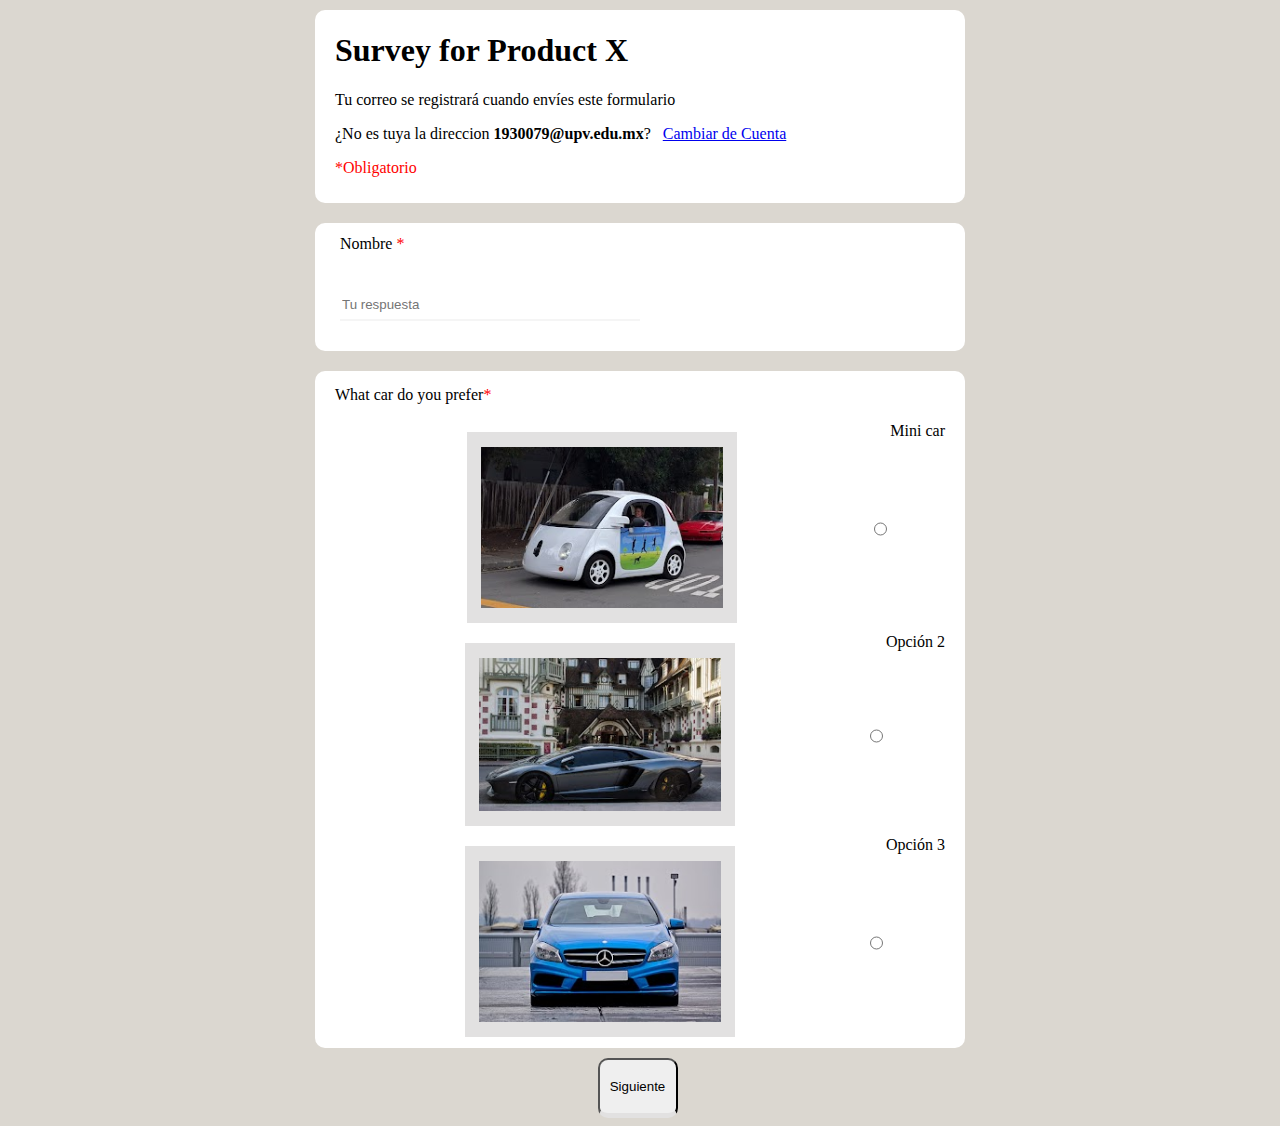
<file: Formulario.html>
<!DOCTYPE html>
<html lang="en">
<head>
    <meta charset="UTF-8">
    <meta http-equiv="X-UA-Compatible" content="IE=edge">
    <meta name="viewport" content="width=device-width, initial-scale=1.0">
    <link rel="stylesheet" href="estilosFormulario.css">
    <title>Survey for Product X</title>
</head>
<body>
    <form action="formularioDos.html">
    <div class="celdaUno">
        <div class="titulo">
            <h1>Survey for Product X</h1>
            <p>Tu correo se registrará cuando envíes este formulario</p>
            <p>¿No es tuya la direccion <b>1930079@upv.edu.mx</b>?&nbsp;&nbsp;&nbsp;<a href="#">Cambiar de Cuenta</a></p>
            <p style="color:rgb(255, 0, 0)">*Obligatorio</p>
        </div>
    </div>

    <div class="celdaDos">
        <div class="formularioUno">
            <label class="lableNombre">Nombre <font style="color:rgb(255, 0, 0);">*</font></label><br></br>
            <input type="text" class="textR" autocomplete="of" placeholder="Tu respuesta">
        </div>
    </div>

    <div class="celdaTres">
        <label class="labelCarro">What car do you prefer<font style="color:rgb(255, 0, 0);">*</font></label><br></br>

        <div class="formularioDos">

            <img src="imgsFormulario/carroUno.jpg" class="autoUno" style="float:left;">
            <input type="radio" name="carroUno" id="carroUno"><label class="labelAutoUno">Mini car</label>

            <img src="imgsFormulario/carroDos.jpg" class="autoDos" style="float: right;">
            <input type="radio" name="carroDos" id="carroDos"><label class="labelAutoUno">Opción 2</label>
            

            <img src="imgsFormulario/CarroTres.jpg" class="autoTres">
            <input type="radio" name="CarroTres" id="CarroTres"><label class="labelAutoUno">Opción 3</label>
        </div>
    </div>

    <div class="celdaCuatroBtn">
        <div class="boton">
            <input type="submit" value="Siguiente" class="btn">
        </div>
    </div>

    </form>
</body>
</html>
</file>
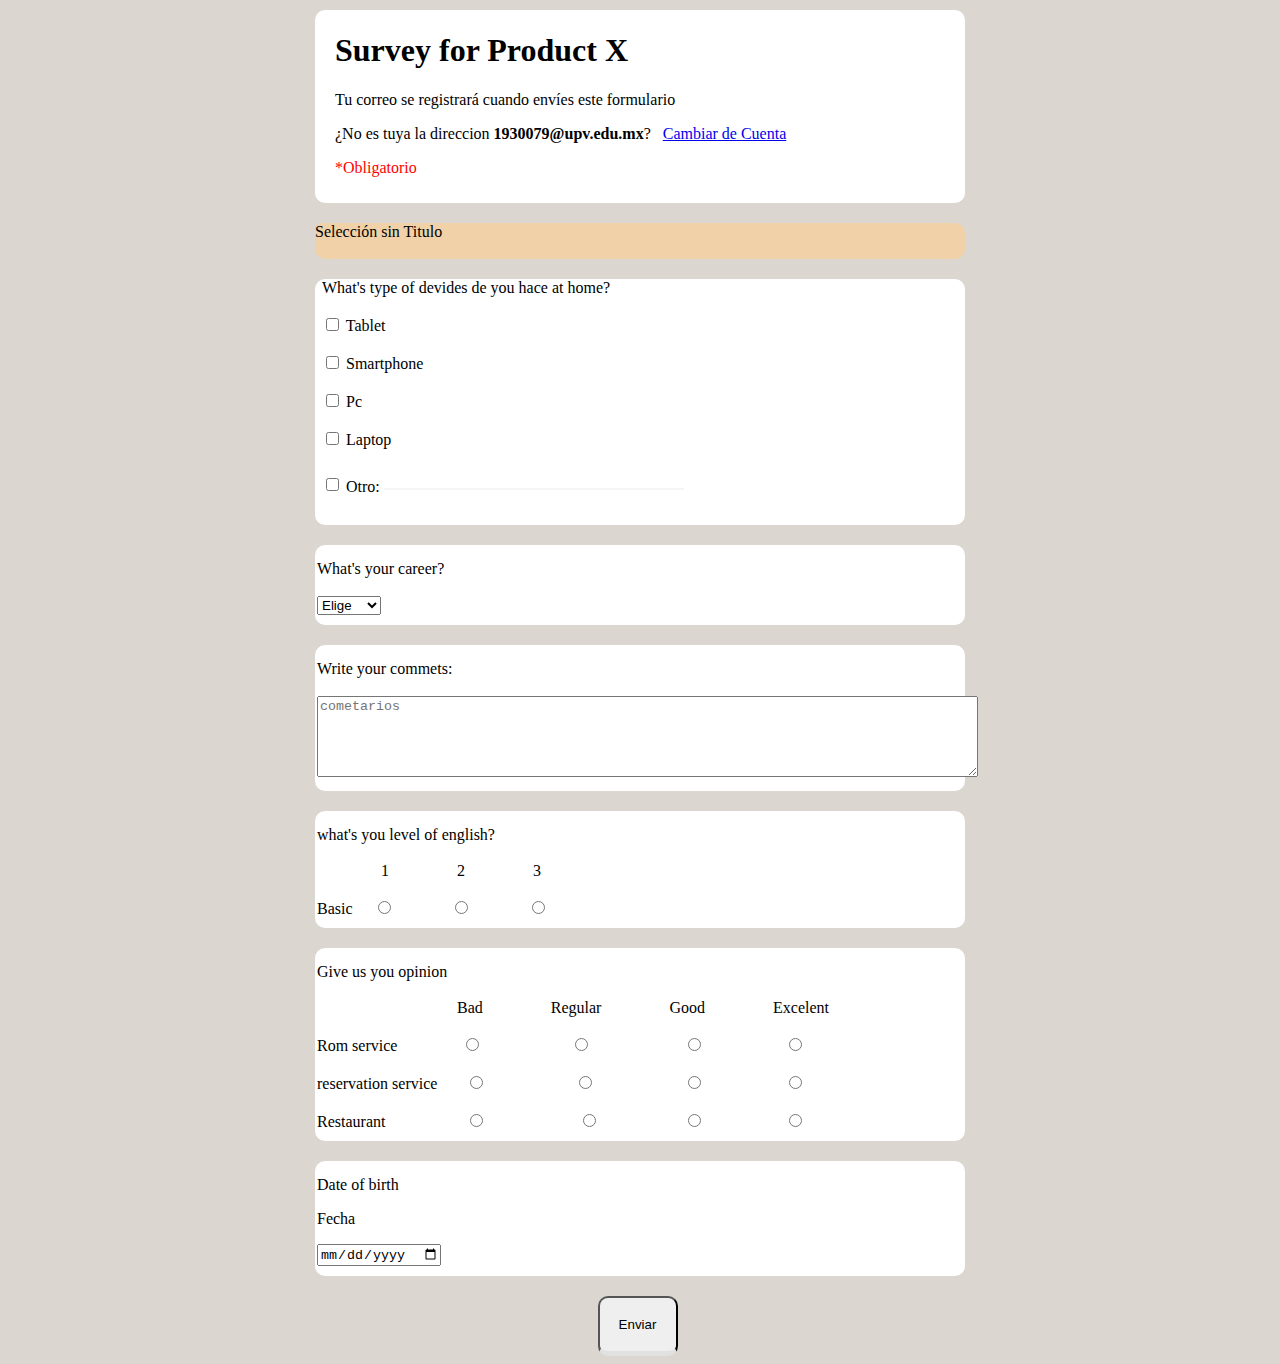
<file: formularioDos.html>
<!DOCTYPE html>
<html lang="en">
<head>
    <meta charset="UTF-8">
    <meta http-equiv="X-UA-Compatible" content="IE=edge">
    <meta name="viewport" content="width=device-width, initial-scale=1.0">
    <link rel="stylesheet" href="estilosFormulario.css">
    <link rel="stylesheet" href="estilosFormularioDos.css">
    <title>Survey for Product X</title>
</head>
<body>
    <form action="index.html">
        <div class="celdaUno">
            <div class="titulo">
                <h1>Survey for Product X</h1>
                <p>Tu correo se registrará cuando envíes este formulario</p>
                <p>¿No es tuya la direccion <b>1930079@upv.edu.mx</b>?&nbsp;&nbsp;&nbsp;<a href="#">Cambiar de Cuenta</a></p>
                <p style="color:rgb(255, 0, 0)">*Obligatorio</p>
            </div>
        </div>

        <div class="celdaExtra">
            <div class="titulo">
                <label class="titulo">Selección sin Titulo</label><br></br>
            </div>
        </div>

        <div class="celdaDosPagDos">
            <div class="formularioUnoPagDos">

                <label class="lableTitulo">What's type of devides de you hace at home?</label><br></br>
                
                <input type="checkbox" name="tablet" id="tablet" value="1">
                <label for="tablet">Tablet </label><br><br>
                
                <input type="checkbox" name="smartphone" id="smartphone" value="2">
                <label for="smartphone">Smartphone </label><br><br>
                
                <input type="checkbox" name="pc" id="pc" value="3">
                <label for="pc">Pc </label><br><br>
                
                <input type="checkbox" name="lap" id="lap" value="4">
                <label for="´lap">Laptop </label><br><br>
                
                <input type="checkbox" name="otroH" id="otroH" value="5">
                <label for="otroH">Otro: </label>
                <input type="text" name="otro" id="otro" class="otro">
            </div>
        </div>

        <div class="celdaTresPagDos">
            <div class="formularioDosPagDos">
                <label for="desplegable">What's your career?</label><br><br>
                <select name="desplegable" id="desplegable" required>
                    <option value="0">Elige</option>
                    <option value="1">ITI</option>
                    <option value="2">LAyGE</option>
                    <option value="3">ITM</option>
                    <option value="4">ISA</option>
                </select>
            </div>
        </div>

        <div class="celdaCuatroPagDos">
            <div class="formularioTresPagDos">
                <label >Write your commets:</label><br><br>
                <textarea name="cometarios" id="cometarios" cols="80" rows="5" placeholder="cometarios"></textarea>
            </div>
        </div>

        <div class="celdaCincoPagDos">
            <div class="formularioCuatroPagDos">
                <label >what's you level of english?</label><br><br>

                &nbsp;&nbsp;&nbsp;&nbsp;&nbsp;&nbsp;&nbsp;&nbsp;&nbsp;&nbsp;&nbsp;&nbsp;&nbsp;&nbsp;&nbsp;&nbsp;<label for="nivelOpciones">1</label>

                &nbsp;&nbsp;&nbsp;&nbsp;&nbsp;&nbsp;&nbsp;&nbsp;&nbsp;&nbsp;&nbsp;&nbsp;&nbsp;&nbsp;&nbsp;&nbsp;<label for="nivelOpciones">2</label>

                &nbsp;&nbsp;&nbsp;&nbsp;&nbsp;&nbsp;&nbsp;&nbsp;&nbsp;&nbsp;&nbsp;&nbsp;&nbsp;&nbsp;&nbsp;&nbsp;<label for="nivelOpciones">3</label>
                
                <br></br>

                <label >Basic</label>

                &nbsp;&nbsp;&nbsp;&nbsp;<input type="radio" name="level" id="level">
                &nbsp;&nbsp;&nbsp;&nbsp;&nbsp;&nbsp;&nbsp;&nbsp;&nbsp;&nbsp;&nbsp;&nbsp;&nbsp;<input type="radio" name="level" id="level">
                &nbsp;&nbsp;&nbsp;&nbsp;&nbsp;&nbsp;&nbsp;&nbsp;&nbsp;&nbsp;&nbsp;&nbsp;&nbsp;<input type="radio" name="level" id="level">

            </div>
        </div>

        <div class="celdaSeisPagDos">
            <div class="formularioSeisPagDos">
                <label >Give us you opinion</label><br><br>

                &nbsp;&nbsp;&nbsp;&nbsp;&nbsp;&nbsp;&nbsp;&nbsp;&nbsp;&nbsp;&nbsp;&nbsp;&nbsp;&nbsp;&nbsp;&nbsp;&nbsp;&nbsp;&nbsp;&nbsp;&nbsp;&nbsp;&nbsp;&nbsp;&nbsp;&nbsp;&nbsp;&nbsp;&nbsp;&nbsp;&nbsp;
                &nbsp;&nbsp;&nbsp;<label for="opinionOpciones">Bad</label>

                &nbsp;&nbsp;&nbsp;&nbsp;&nbsp;&nbsp;&nbsp;&nbsp;&nbsp;&nbsp;&nbsp;&nbsp;&nbsp;&nbsp;&nbsp;&nbsp;<label for="opinionOpciones">Regular</label>

                &nbsp;&nbsp;&nbsp;&nbsp;&nbsp;&nbsp;&nbsp;&nbsp;&nbsp;&nbsp;&nbsp;&nbsp;&nbsp;&nbsp;&nbsp;&nbsp;<label for="opinionOpciones">Good</label>

                &nbsp;&nbsp;&nbsp;&nbsp;&nbsp;&nbsp;&nbsp;&nbsp;&nbsp;&nbsp;&nbsp;&nbsp;&nbsp;&nbsp;&nbsp;&nbsp;<label for="opinionOpciones">Excelent</label>
                
                <br></br>

                <label >Rom service</label>
                

                &nbsp;&nbsp;&nbsp;&nbsp;&nbsp;&nbsp;&nbsp;&nbsp;&nbsp;&nbsp;&nbsp;&nbsp;&nbsp;&nbsp;&nbsp;<input type="radio" name="level" id="level">
                &nbsp;&nbsp;&nbsp;&nbsp;&nbsp;&nbsp;&nbsp;&nbsp;&nbsp;&nbsp;&nbsp;&nbsp;&nbsp;&nbsp;&nbsp;&nbsp;&nbsp;&nbsp;&nbsp;&nbsp;&nbsp;<input type="radio" name="level" id="level">
                &nbsp;&nbsp;&nbsp;&nbsp;&nbsp;&nbsp;&nbsp;&nbsp;&nbsp;&nbsp;&nbsp;&nbsp;&nbsp;&nbsp;&nbsp;&nbsp;&nbsp;&nbsp;&nbsp;&nbsp;&nbsp;&nbsp;<input type="radio" name="level" id="level">
                &nbsp;&nbsp;&nbsp;&nbsp;&nbsp;&nbsp;&nbsp;&nbsp;&nbsp;&nbsp;&nbsp;&nbsp;&nbsp;&nbsp;&nbsp;&nbsp;&nbsp;&nbsp;&nbsp;<input type="radio" name="level" id="level">
                
                <br></br>

                <label >reservation service</label>
                

                &nbsp;&nbsp;&nbsp;&nbsp;&nbsp;&nbsp;<input type="radio" name="level" id="level">
                &nbsp;&nbsp;&nbsp;&nbsp;&nbsp;&nbsp;&nbsp;&nbsp;&nbsp;&nbsp;&nbsp;&nbsp;&nbsp;&nbsp;&nbsp;&nbsp;&nbsp;&nbsp;&nbsp;
                &nbsp;<input type="radio" name="level" id="level">
                &nbsp;&nbsp;&nbsp;&nbsp;&nbsp;&nbsp;&nbsp;&nbsp;&nbsp;&nbsp;&nbsp;&nbsp;&nbsp;&nbsp;&nbsp;&nbsp;&nbsp;&nbsp;&nbsp;&nbsp;&nbsp;<input type="radio" name="level" id="level">
                &nbsp;&nbsp;&nbsp;&nbsp;&nbsp;&nbsp;&nbsp;&nbsp;&nbsp;&nbsp;&nbsp;&nbsp;&nbsp;&nbsp;&nbsp;&nbsp;&nbsp;&nbsp;&nbsp;<input type="radio" name="level" id="level">
                
                <br></br>

                <label >Restaurant</label>
                

                &nbsp;&nbsp;&nbsp;&nbsp;&nbsp;&nbsp;&nbsp;&nbsp;&nbsp;&nbsp;&nbsp;&nbsp;&nbsp;&nbsp;&nbsp;&nbsp;&nbsp;&nbsp;&nbsp;<input type="radio" name="level" id="level">
                &nbsp;&nbsp;&nbsp;&nbsp;&nbsp;&nbsp;&nbsp;&nbsp;&nbsp;&nbsp;&nbsp;&nbsp;&nbsp;&nbsp;&nbsp;&nbsp;&nbsp;&nbsp;&nbsp;&nbsp;&nbsp;&nbsp;<input type="radio" name="level" id="level">
                &nbsp;&nbsp;&nbsp;&nbsp;&nbsp;&nbsp;&nbsp;&nbsp;&nbsp;&nbsp;&nbsp;&nbsp;&nbsp;&nbsp;&nbsp;&nbsp;&nbsp;&nbsp;&nbsp;&nbsp;<input type="radio" name="level" id="level">
                &nbsp;&nbsp;&nbsp;&nbsp;&nbsp;&nbsp;&nbsp;&nbsp;&nbsp;&nbsp;&nbsp;&nbsp;&nbsp;&nbsp;&nbsp;&nbsp;&nbsp;&nbsp;&nbsp;<input type="radio" name="level" id="level">


            </div>
        </div>

        <div class="celdaSietePagDos">
            <div class="formularioSietePagDos">
                <label>Date of birth</label>
                <p>Fecha</p>
                <input type="date" name="fechaNacimiento" id="fechaNacimiento">
            </div>
        </div>

        <div class="celdaOchoBtnPagDos">
            <div class="boton">
                <input type="submit" value="Enviar" class="btn">
            </div>
        </div>
    </form>
</body>
</html>
</file>
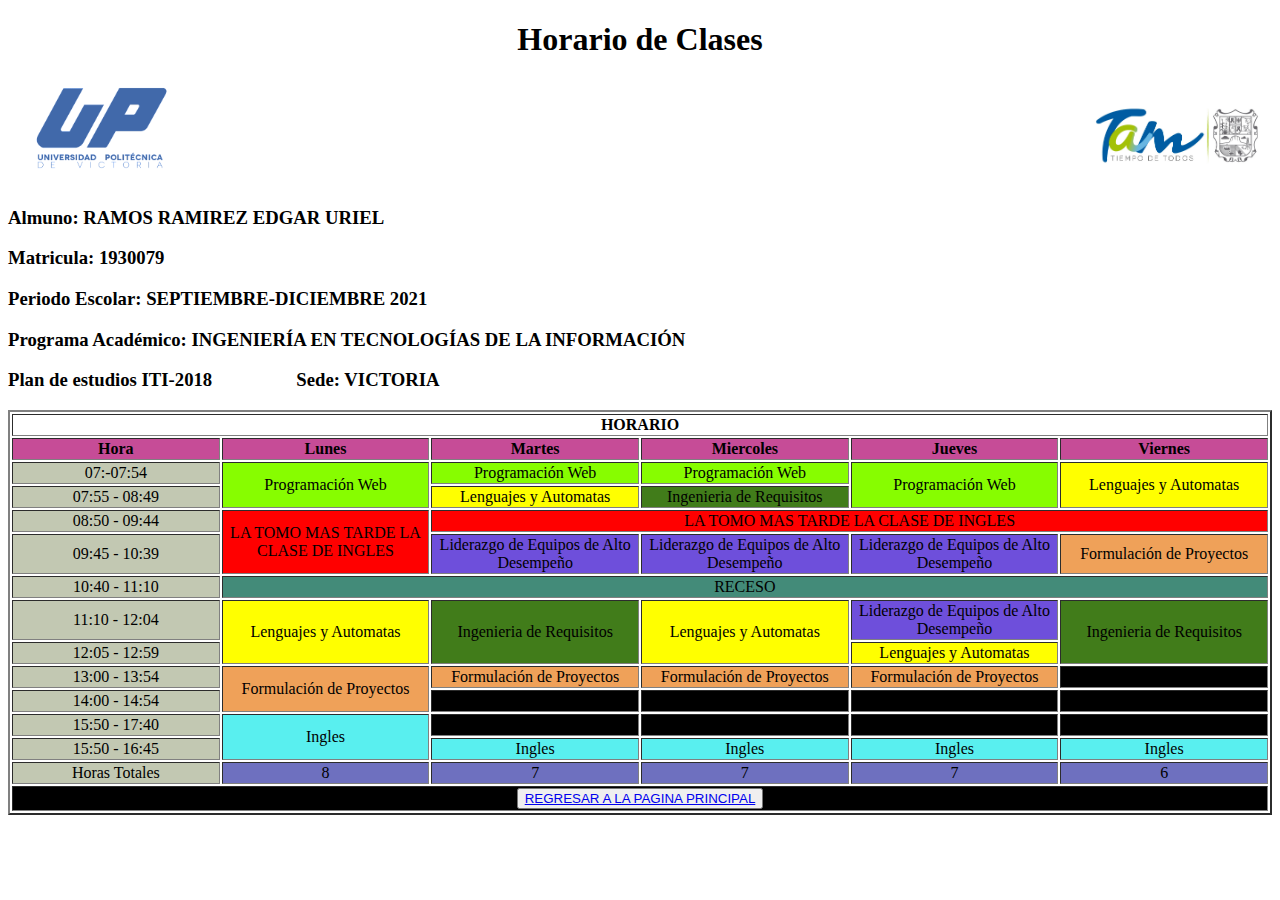
<file: Horario.html>
<!DOCTYPE html>
<html lang="en">
<head>
    <meta charset="UTF-8">
    <meta http-equiv="X-UA-Compatible" content="IE=edge">
    <meta name="viewport" content="width=device-width, initial-scale=1.">
    <link rel="stylesheet" href="estiloHorario.css" type="text/css">
    <title>Horario Escolar</title>
</head>
<body> <!--  -->
    <center><h1>Horario de Clases</h1></center>
    
    <!-- Parte de las imagenes de los Logos -->
    <img align="left" width="15%" src="imgsHorario/upv.png" alt="logoTam">
    <img align="right" width="15%" src="imgsHorario/logoTam.jpg" alt="logoTam">
    <br></br>
    <br></br><br></br>

    <h3>Almuno: RAMOS RAMIREZ EDGAR URIEL</h3>
    <h3>Matricula: 1930079</h3>
    <h3>Periodo Escolar: SEPTIEMBRE-DICIEMBRE 2021</h3>
    <h3>Programa Académico: INGENIERÍA EN TECNOLOGÍAS DE LA INFORMACIÓN</h3>
    <h3>Plan de estudios ITI-2018  &nbsp;&nbsp;&nbsp;&nbsp;&nbsp;&nbsp;&nbsp;&nbsp;&nbsp;&nbsp;&nbsp;&nbsp;&nbsp;&nbsp;&nbsp;&nbsp; Sede: VICTORIA</h3>

    <table border="2" width="100%">
        <thead>
            <tr>
                <th colspan="6" >HORARIO</th>
            </tr>
        </thead>

        <tbody>
            <tr>
                <th width="12%" class="Titulos">Hora</th>
                <th width="12%" class="Titulos">Lunes</th>
                <th width="12%" class="Titulos">Martes</th>
                <th width="12%" class="Titulos">Miercoles</th>
                <th width="12%" class="Titulos">Jueves</th>
                <th width="12%" class="Titulos">Viernes</th>
            </tr>

            <tr>
                <td align="center" class="TitulosHoras">07:-07:54</td>
                <td rowspan="2" align="center" class="Poo">Programación Web</td>
                <td align="center" class="Poo">Programación Web</td>
                <td align="center" class="Poo">Programación Web</td>
                <td rowspan="2" align="center" class="Poo">Programación Web</td>
                <td rowspan="2" align="center" class="Auto">Lenguajes y Automatas</td>
            </tr>

            <tr>
                <td align="center" class="TitulosHoras">07:55 - 08:49</td>
                <td align="center" class="Auto">Lenguajes y Automatas</td>
                <td align="center" class="Inge">Ingenieria de Requisitos</td>
            </tr>

            <tr>
                <td align="center" class="TitulosHoras">08:50 - 09:44</td>
                <td rowspan="2" align="center" class="Perdida">LA TOMO MAS TARDE LA CLASE DE INGLES</td>
                <td colspan="5" align="center" class="Perdida">LA TOMO MAS TARDE LA CLASE DE INGLES</td>
            </tr>

            <tr>
                <td align="center" class="TitulosHoras">09:45 - 10:39</td>
                <td align="center" class="Lider">Liderazgo de Equipos de Alto Desempeño</td>
                <td align="center" class="Lider">Liderazgo de Equipos de Alto Desempeño</td>
                <td align="center" class="Lider">Liderazgo de Equipos de Alto Desempeño</td>
                <td align="center" class="Proyectos">Formulación de Proyectos</td>
            </tr>

            <tr>
                <td align="center" class="TitulosHoras">10:40 - 11:10</td>
                <td colspan="6" align="center" class="Descanso">RECESO</td>
            </tr>

            <tr>
                <td align="center" class="TitulosHoras">11:10 - 12:04</td>
                <td rowspan="2" align="center" class="Auto">Lenguajes y Automatas</td>
                <td rowspan="2" align="center" class="Inge">Ingenieria de Requisitos</td>
                <td rowspan="2" align="center" class="Auto">Lenguajes y Automatas</td>
                <td align="center" class="Lider">Liderazgo de Equipos de Alto Desempeño</td>
                <td rowspan="2" align="center" class="Inge">Ingenieria de Requisitos</td>
            </tr>

            <tr>
                <td align="center" class="TitulosHoras">12:05 - 12:59</td>
                <td align="center" class="Auto">Lenguajes y Automatas</td>
            </tr>

            <tr>
                <td align="center" class="TitulosHoras">13:00 - 13:54</td>
                <td rowspan="2" align="center" class="Proyectos">Formulación de Proyectos</td>
                <td align="center" class="Proyectos">Formulación de Proyectos</td>
                <td align="center" class="Proyectos">Formulación de Proyectos</td>
                <td align="center" class="Proyectos">Formulación de Proyectos</td>
                <td class="SinTxt"></td>
            </tr>

            <tr>
                <td align="center" class="TitulosHoras">14:00 - 14:54</td>
                <td class="SinTxt"></td>
                <td class="SinTxt"></td>
                <td class="SinTxt"></td>
                <td class="SinTxt"></td>
                
            </tr>

            <tr>
                <td align="center" class="TitulosHoras">15:50 - 17:40</td>
                <td rowspan="2" align="center" class="Ingles">Ingles</td>
                <td class="SinTxt"></td>
                <td class="SinTxt"></td>
                <td class="SinTxt"></td>
                <td class="SinTxt"></td>
            </tr>

            <tr>
                <td align="center" class="TitulosHoras">15:50 - 16:45</td>
                <td align="center" class="Ingles">Ingles</td>
                <td align="center" class="Ingles">Ingles</td>
                <td align="center" class="Ingles">Ingles</td>
                <td align="center" class="Ingles">Ingles</td>
            </tr>
        </tbody>

        <tfoot>
            <tr>
                <td align="center" class="TitulosHoras">Horas Totales</td>
                <td align="center" class="Hora">8</td>
                <td align="center" class="Hora">7</td>
                <td align="center" class="Hora">7</td>
                <td align="center" class="Hora">7</td>
                <td align="center" class="Hora">6</td>
            </tr>
            <tr>
                <td colspan="6" align="center" class="index"><button><a href="index.html">REGRESAR A LA PAGINA PRINCIPAL</a></button></td>
            </tr>
        </tfoot>


    </table>
</body>
</html>
</file>
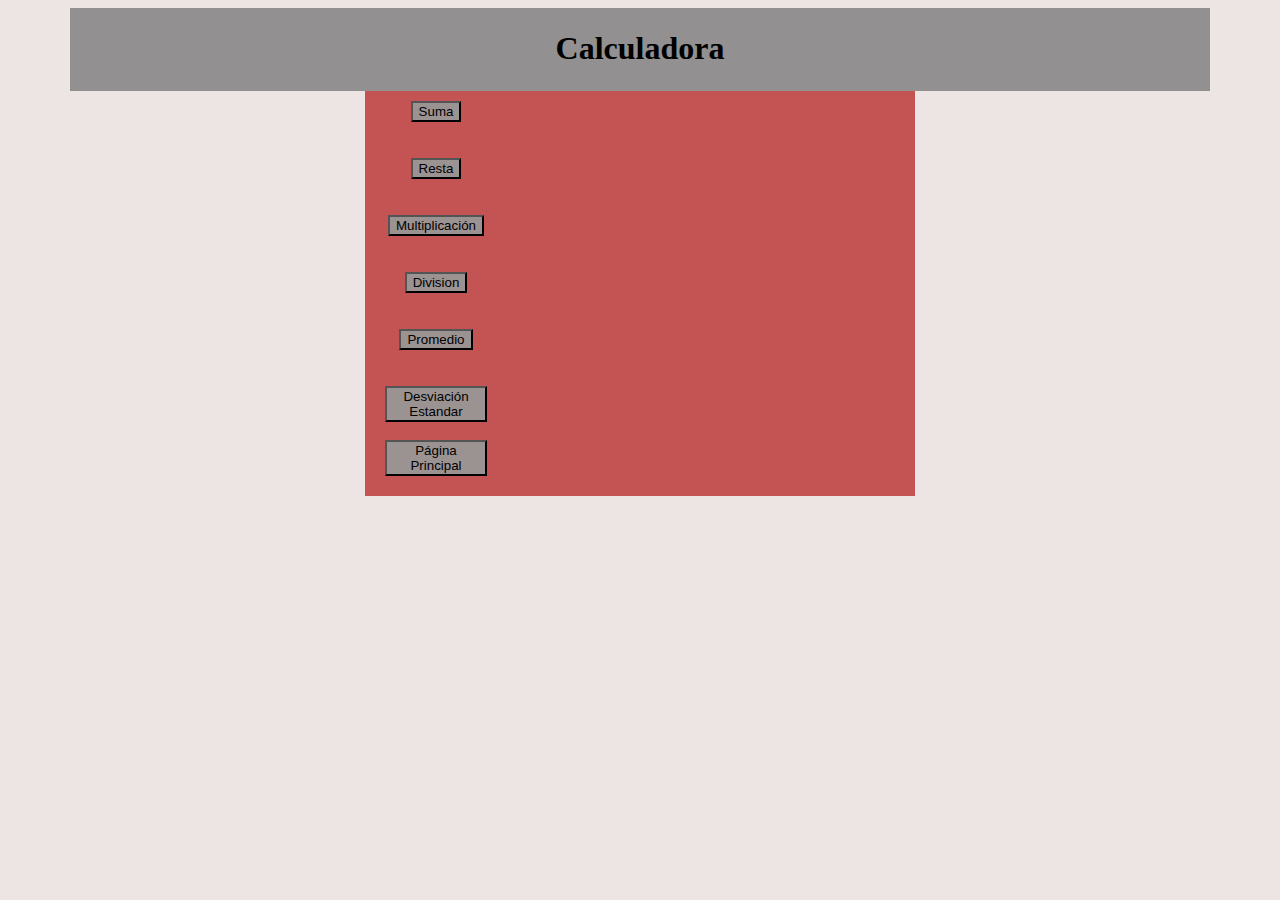
<file: indexCalculadora.html>
<!DOCTYPE html>
<html lang="en">
<head>
    <meta charset="UTF-8">
    <meta http-equiv="X-UA-Compatible" content="IE=edge">
    <meta name="viewport" content="width=device-width, initial-scale=1.0">
    <link rel="stylesheet" href="estilosCalculadoraJS.css">
    <title>Calculadora</title>
</head>
<body>
    <script src="operaciones.js"></script>
    
    <header class="titulo_PrincipalDis">
        <h1>Calculadora</h1>
    </header>

    <div class="Global">

        <div class="content">
                <div class="problemas">
                    <button onclick="btnCalcu('sum');" class="colorBtn">Suma</button>
                </div>
                <br>
                <br>
                <div onclick="btnCalcu('resta');" class="problemas">
                    <button class="colorBtn">Resta</button>
                </div>
                <br>
                <br>
                <div onclick="btnCalcu('multi');" class="problemas">
                    <button class="colorBtn">Multiplicación</button>
                </div>
                <br>
                <br>
                <div onclick="btnCalcu('div');" class="problemas">
                    <button class="colorBtn">Division</button>
                </div>
                <br>
                <br>
                <div onclick="btnCalcu('prom');" class="problemas">
                    <button class="colorBtn">Promedio</button>
                </div>
                <br>
                <br>
                <div onclick="btnCalcu('devia');" class="problemas">
                    <button class="colorBtn">Desviación Estandar</button>
                </div>
                <br>
                <div class="problemas">
                    <button class="colorBtn"><a href="index.html" class="letraEstilo">Página Principal</a></button>
                </div>
    
            </div>
        <br>
        <br>
        <br>
            <div id="sum" class="resultado" hidden>
                <label for="numUno"> Numero 1: </label>
                <input type="number" name="numUno" id="sum_numUno">
                <br>
                <br>
                <label for="numDos"> Numero 2: </label>
                <input type="number" name="numDos" id="sum_numDos">
                <br>
                <br>
                <button onclick="suma_obtener();">Obtener Resultado</button>
                <br>
                <br>
                <h1 id="sum_result"></h1>
            </div>
        
            
            <div id="resta" class="resultado" hidden>
                <label for="numUno"> Numero 1: </label>
                <input type="number" name="numUno" id="resta_numUno">
                <br>
                <br>
                <label for="numDos"> Numero 2: </label>
                <input type="number" name="numDos" id="resta_numDos">
                <br>
                <br>
                <button onclick="resta_obtener();">Obtener Resultado: </button>
                <br>
                <br>
                <h1 id="resta_result"></h1>
            </div>
        
            
            <div id="multi" class="resultado" hidden>
                <label for="numUno"> Numero 1: </label>
                <input type="number" name="numUno" id="multi_numUno">
                <br>
                <br>
                <label for="numDos"> Numero 2: </label>
                <input type="number" name="numDos" id="multi_numDos">
                <br>
                <br>
                <button onclick="multiplicacion_obtener();">Obtener Resultado: </button>
                <br>
                <br>
                <h1 id="multi_result"></h1>
            </div>
        
            
            <div id="div" class="resultado" hidden>
                <label for="numUno"> Numero 1: </label>
                <input type="number" name="numUno" id="div_numUno">
                <br>
                <br>
                <label for="numDos"> Numero 2: </label>
                <input type="number" name="numDos" id="div_numDos">
                <br>
                <br>
                <button onclick="division_obtener();">Obtener Resultado: </button>
                <br>
                <br>
                <h1 id="div_result"></h1>
            </div>
        
            
            <div id="prom" class="resultado" hidden>
                <label for="numUno">Cantidad a calcular: </label>
                <input type="number" name="numUno" id="prom_numUno">
                <br>
                <br>
                <button onclick="promedio_obtener();">Obtener: </button>
                <br>
                <br>
                <h1 id="prom_result"></h1>
            </div>
        
            <div id="devia" class="resultado" hidden>
                <label for="numUno"> Cantidad a calcular: </label>
                <input type="number" name="numUno" id="devia_numUno">
                <br>
                <br>
                <button onclick="desviacion_obtener();">Obtener: </button>
                <br>
                <h1 id="devia_result"></h1>
            </div>
        </div>
</body>
</html>
</file>
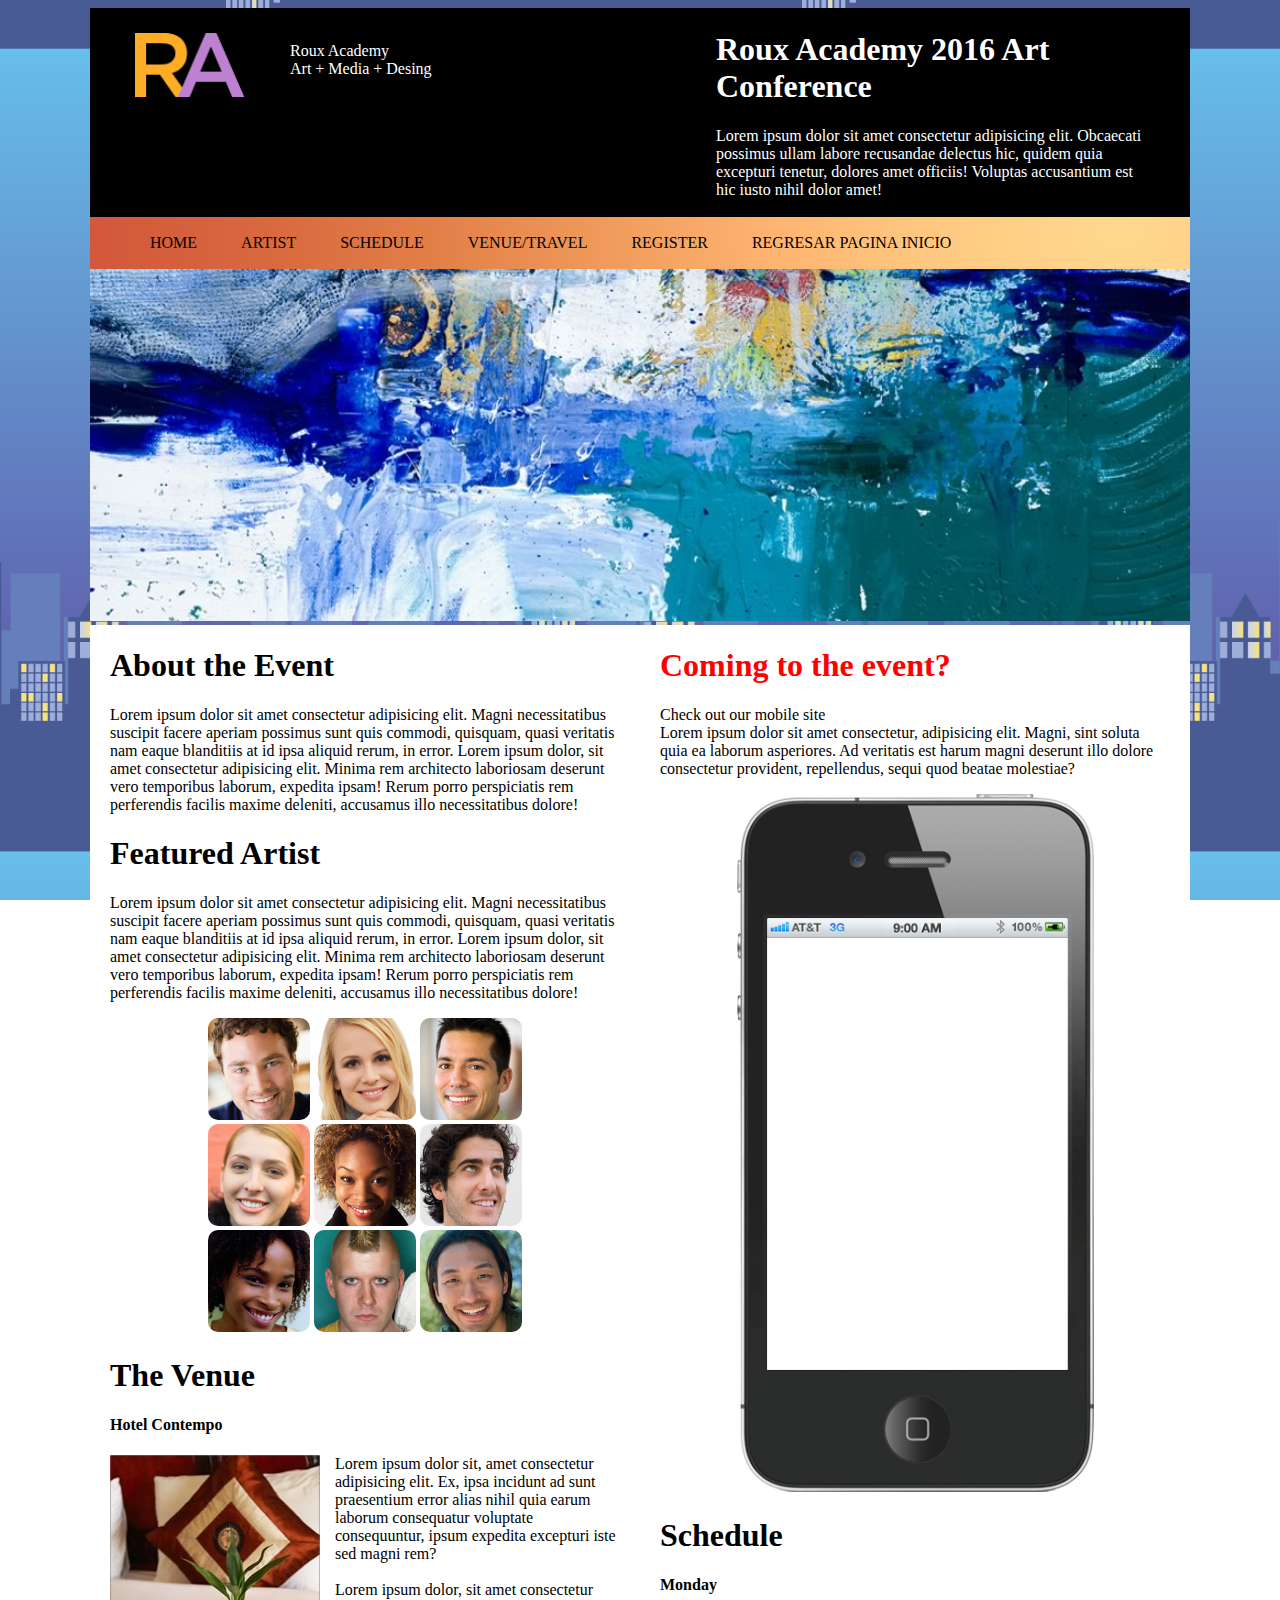
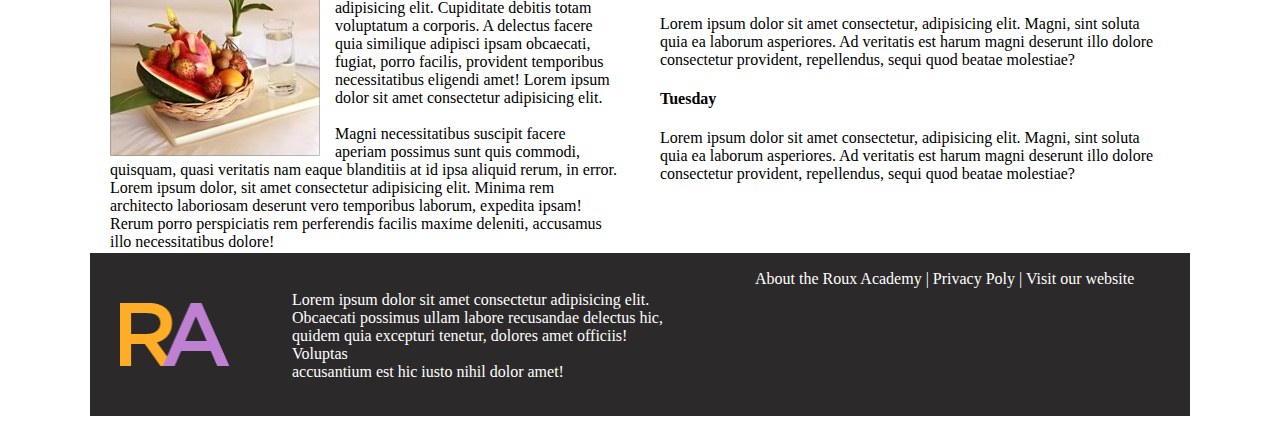
<file: inicioRoux.html>
<!DOCTYPE html>
<html lang="en">
<head>
    <meta charset="UTF-8">
    <meta http-equiv="X-UA-Compatible" content="IE=edge">
    <meta name="viewport" content="width=device-width, initial-scale=1.0">
    <link rel="stylesheet" href="estilosInicio.css">
    <link rel="stylesheet" href="estilosGlobal.css">
    <!-- Estilo de la letra -->
    <link rel="preconnect" href="https://fonts.googleapis.com">
    <link rel="preconnect" href="https://fonts.gstatic.com" crossorigin>
    <link href="https://fonts.googleapis.com/css2?family=Roboto&display=swap" rel="stylesheet">
    <title>Roux Academy</title>
</head>

<!-- ---------------------------------------------------------------------------------------------------------------------------------------------------------------- -->

<body class="body">
    <main class="cuerpoEntero">

    <header class="contenedorCabezera">

        <article class="primeraParte">
            
            <section class="celdaPrimeroTextoPrincipal">

                <img class="imagenLogo" src="images/ralogo_monogram.png" width="10%" height="10%" >
                
                <navegation class="pruebaO"> 
                    <br>
                    <p>Roux Academy<br>Art + Media + Desing</p>
                </navegation>

                <section class="prueba">
                    <navegation class="celdaSegundoTextoPrincipal"> 
                        <h1>Roux Academy 2016 Art Conference</h1><p>Lorem ipsum dolor sit amet consectetur adipisicing elit. Obcaecati possimus ullam labore recusandae delectus hic, quidem quia excepturi tenetur,
                            dolores amet officiis! Voluptas accusantium est hic iusto nihil dolor amet!</p>
                    </navegation>
                </section>
            </section>
        </article>

    <article class="contenedorMenu">
        <article class="segundaPrteMedio">
                    <ul>
                        <li><a href="inicioRoux.html">HOME</a></li>
                        <li><a href="artist.html">ARTIST</a></li>
                        <li><a href="edule.html">SCHEDULE</a></li>
                        <li><a href="venue.html">VENUE/TRAVEL</a></li>
                        <li><a href="register.html">REGISTER</a></li>
                        <li><a href="index.html">REGRESAR PAGINA INICIO</a></li>
                    </ul>
        </article>
    </article>

    <article class="imagenDespuesMenu">
        <img src="images/art01.jpg" width="100%">
    </article>
</header>

<!-- ---------------------------------------------------------------------------------------------------------------------------------------------------------------- -->

    <!-- Aqui empieza el cuerpo de la pagina -->

    <main class="Global">

    <article class="parteIzquierda">

        <div class="primerTextoAbout">
            <h1>About the Event</h1>
            <p>Lorem ipsum dolor sit amet consectetur adipisicing elit. 
                Magni necessitatibus suscipit facere aperiam possimus sunt quis commodi, 
                quisquam, quasi veritatis nam eaque blanditiis at id ipsa aliquid rerum, 
                in error. Lorem ipsum dolor, sit amet consectetur adipisicing elit. Minima rem 
                architecto laboriosam deserunt vero temporibus laborum, expedita ipsam! Rerum porro perspiciatis 
                rem perferendis facilis maxime deleniti, accusamus illo necessitatibus dolore!</p>
        </div>

        <div class="segundoTextoFeatured">
            <h1>Featured Artist</h1>
            <p>Lorem ipsum dolor sit amet consectetur adipisicing elit. 
                Magni necessitatibus suscipit facere aperiam possimus sunt quis commodi, 
                quisquam, quasi veritatis nam eaque blanditiis at id ipsa aliquid rerum, 
                in error. Lorem ipsum dolor, sit amet consectetur adipisicing elit. Minima rem 
                architecto laboriosam deserunt vero temporibus laborum, expedita ipsam! Rerum porro perspiciatis 
                rem perferendis facilis maxime deleniti, accusamus illo necessitatibus dolore!</p>
        </div>

        <div class="imagenesIzquierdaArtist">
            <img class="bordeImagenesIzquierda" src="images/artists/Barot_Bellingham_tn.jpg" width="20%" >
            <img class="bordeImagenesIzquierda"  src="images/artists/Constance_Smith_tn.jpg" width="20%" >
            <img class="bordeImagenesIzquierda"  src="images/artists/Hassum_Harrod_tn.jpg" width="20%" >
            <br>
            <img class="bordeImagenesIzquierda"  src="images/artists/Hillary_Goldwynn_tn.jpg" width="20%" >
            <img class="bordeImagenesIzquierda"  src="images/artists/Jennifer_Jerome_tn.jpg" width="20%" >
            <img class="bordeImagenesIzquierda"  src="images/artists/Jonathan_Ferrar_tn.jpg" width="20%" >
            <br>
            <img class="bordeImagenesIzquierda"  src="images/artists/LaVonne_LaRue_tn.jpg" width="20%" >
            <img class="bordeImagenesIzquierda"  src="images/artists/Riley_Rewington_tn.jpg" width="20%" >
            <img class="bordeImagenesIzquierda"  src="images/artists/Xhou_Ta_tn.jpg" width="20%" >
            <br>
        </div>

        <article class="textoUltimoIzquierda">
            <h1>The Venue</h1>
            <h4>Hotel Contempo</h4>
            <img class="izquierda" src="images/hotel_contempo.jpg">
            <aside>Lorem ipsum dolor sit, amet consectetur adipisicing elit. Ex, ipsa incidunt 
                ad sunt praesentium error alias nihil quia earum laborum consequatur voluptate consequuntur, ipsum expedita excepturi iste sed magni rem?
                <br><br>
                Lorem ipsum dolor, sit amet consectetur adipisicing elit. Cupiditate debitis totam voluptatum a corporis. A delectus facere quia similique 
                adipisci ipsam obcaecati, fugiat, porro facilis, provident temporibus necessitatibus eligendi amet!
                Lorem ipsum dolor sit amet consectetur adipisicing elit. <br><br>
                Magni necessitatibus suscipit facere aperiam possimus sunt quis commodi, 
                quisquam, quasi veritatis nam eaque blanditiis at id ipsa aliquid rerum, 
                in error. Lorem ipsum dolor, sit amet consectetur adipisicing elit. Minima rem 
                architecto laboriosam deserunt vero temporibus laborum, expedita ipsam! Rerum porro perspiciatis 
                rem perferendis facilis maxime deleniti, accusamus illo necessitatibus dolore!
            </aside>
            <div class="reset"></div>
        </article>
    </article>

<!-- ---------------------------------------------------------------------------------------------------------------------------------------------------------------- -->

    <article class="parteDerecha">

        <div class="textoComing">
            <h1 class="textoColorComing">Coming to the event?</h1>
            <p>Check out our mobile site
                <br>
                Lorem ipsum dolor sit amet consectetur, adipisicing elit. Magni, 
                sint soluta quia ea laborum asperiores. Ad veritatis est harum magni deserunt illo 
                dolore consectetur provident, repellendus, sequi quod beatae molestiae?</p>

            <div class="imagenDerechaIphone" >
                
                <img src="images/iphone.png" width="70%">

            </div>
        </div>

        <div class="textoUltimoDerecha">
            <h1>Schedule</h1>
            <h4>Monday</h4>
            <p>Lorem ipsum dolor sit amet consectetur, adipisicing elit. Magni, 
                sint soluta quia ea laborum asperiores. Ad veritatis est harum magni deserunt illo 
                dolore consectetur provident, repellendus, sequi quod beatae molestiae?</p>
            <h4>Tuesday</h4>
            <p>Lorem ipsum dolor sit amet consectetur, adipisicing elit. Magni, 
                sint soluta quia ea laborum asperiores. Ad veritatis est harum magni deserunt illo 
                dolore consectetur provident, repellendus, sequi quod beatae molestiae?</p>
        </div>
    </article>
</main>
</main>
</body>
<footer>
    <article class="ultimaParte">
            
            <div class="texto">

                <img class="logo" src="images/ralogo_monogram.png" width="10%" height="10%" >
                
                <div class="pruebaAvrque">
                    <br>
                    <p class="txt">Lorem ipsum dolor sit amet consectetur adipisicing elit. <br> 
                        Obcaecati possimus ullam labore recusandae delectus hic,<br> 
                        quidem quia excepturi tenetur, dolores amet officiis! Voluptas <br>
                        accusantium est hic iusto nihil dolor amet!</p>
                </div>

                <div class="pruebaDos">
                    <div class="celdaSegundoTextoPrincipal"> 
                        <p class="txt">About the Roux Academy | Privacy Poly | Visit our website</p>
                    </div>
                </div>
            </div>
    </article>
</footer>
</html>
</file>
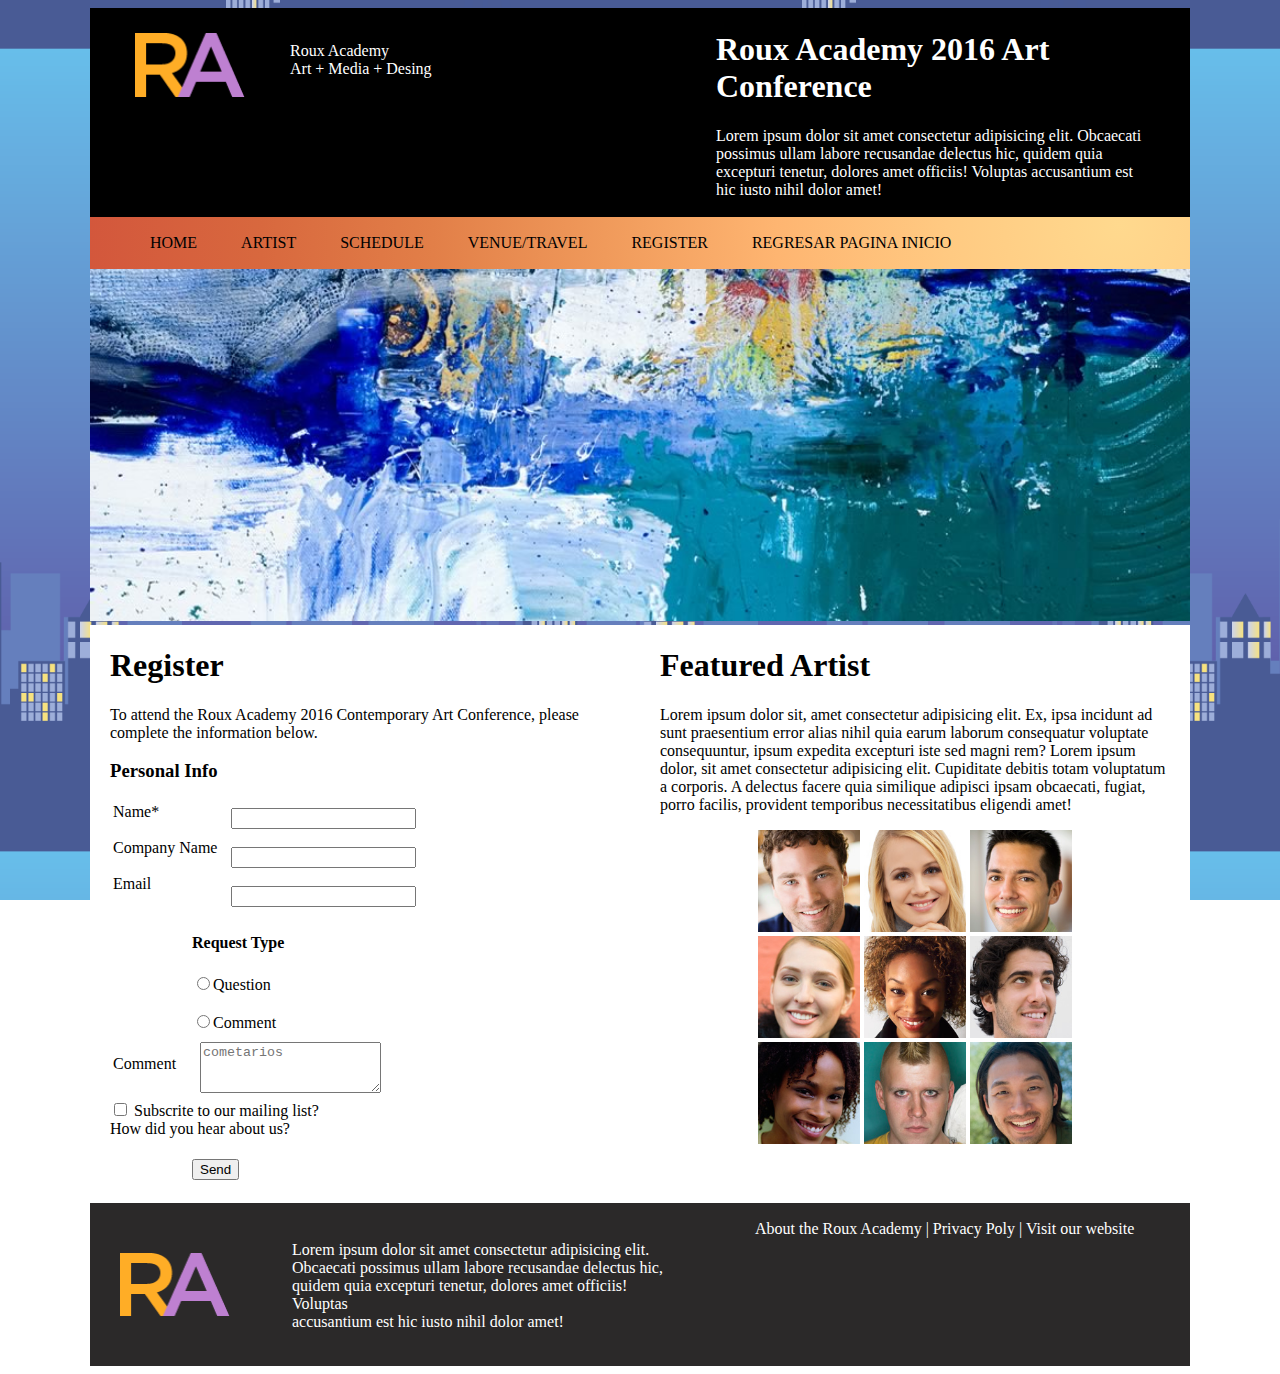
<file: register.html>
<!DOCTYPE html>
<html lang="en">
<head>
    <meta charset="UTF-8">
    <meta http-equiv="X-UA-Compatible" content="IE=edge">
    <meta name="viewport" content="width=device-width, initial-scale=1.0">
    <link rel="stylesheet" href="register.css">
    <link rel="stylesheet" href="estilosGlobal.css">
    <title>Roux Academy</title>
</head>

<!-- ---------------------------------------------------------------------------------------------------------------------------------------------------------------- -->

<body class="body">
    <main class="cuerpoEntero">

    <article class="contenedorCabezera">

        <article class="primeraParte">
            
            <div class="celdaPrimeroTextoPrincipal">

                <img class="imagenLogo" src="images/ralogo_monogram.png" width="10%" height="10%" >
                
                <div class="pruebaO"> 
                    <br>
                    <p>Roux Academy<br>Art + Media + Desing</p>
                </div>

                <div class="prueba">
                    <div class="celdaSegundoTextoPrincipal"> 
                        <h1>Roux Academy 2016 Art Conference</h1><p>Lorem ipsum dolor sit amet consectetur adipisicing elit. Obcaecati possimus ullam labore recusandae delectus hic, quidem quia excepturi tenetur,
                            dolores amet officiis! Voluptas accusantium est hic iusto nihil dolor amet!</p>
                    </div>
                </div>
            </div>
        </article>
    </article>

    <article class="contenedorMenu">
        <article class="segundaPrteMedio">
                    <ul>
                        <li><a href="inicioRoux.html">HOME</a></li>
                        <li><a href="artist.html">ARTIST</a></li>
                        <li><a href="edule.html">SCHEDULE</a></li>
                        <li><a href="venue.html">VENUE/TRAVEL</a></li>
                        <li><a href="register.html">REGISTER</a></li>
                        <li><a href="index.html">REGRESAR PAGINA INICIO</a></li>
                    </ul>
        </article>
    </article>

    <article class="imagenDespuesMenu">
        <img src="images/art01.jpg" width="100%">
    </article>

<!-- ---------------------------------------------------------------------------------------------------------------------------------------------------------------- -->

    <!-- Aqui empieza el cuerpo de la pagina -->

    <main class="Global">

    <article class="parteIzquierda">

        <div>
            <h1>Register</h1>
            <p>To attend the Roux Academy 2016 Contemporary Art Conference, please complete the 
                information below.
            </p>
        </div>
        
        <div>
            <h3>Personal Info</h3>
        </div>

        <div class="registroParteUno">

            <div class="registroTitulos">
                    <label>Name*</label>
                    <br><br>
                    <label>Company Name</label>
                    <br><br>
                    <label>Email</label>
            </div>
    
            <div class="cajasTextoRegistro">
                <input type="text" name="namePrimero" id="namePrimero">
                <br><br>
                <input type="text" name="namePrimero" id="namePrimero">
                <br><br>
                <input type="email" name="email" id="email">
    
            </div>

        </div>

        <div class="radioButtons">
            <h4>Request Type</h4>
            <input type="radio" name="pregunta" id="pregunta"><label class="labelQuestion">Question</label>
            <br><br>
            <input type="radio" name="pregunta" id="pregunta"><label class="labelComentario">Comment</label>
        </div>

        <div class="areaComentario">
            <div class="nombreComentario">
                <br>
                <label>Comment</label>
            </div>

            <div class="comentario">
                <textarea name="cometarios" id="cometarios" cols="20" rows="3" placeholder="cometarios"></textarea>
            </div>

        </div>

        <div>
            <input type="checkbox" name="tablet" id="tablet" value="1">
            <label for="tablet">Subscrite to our mailing list?</label><br>
            <label for="desplegable">How did you hear about us?</label>
        </div>

        <div class="cajita">
            <br>
                <input type="button" value="Send">
        </div>
        <br>
        
    </article>

<!-- ---------------------------------------------------------------------------------------------------------------------------------------------------------------- -->

    <article class="parteDerecha">

        <div>
            <h1>Featured Artist</h1>
            <p>Lorem ipsum dolor sit, amet consectetur adipisicing elit. Ex, ipsa incidunt 
                ad sunt praesentium error alias nihil quia earum laborum consequatur voluptate consequuntur, ipsum expedita excepturi iste sed magni rem?
                Lorem ipsum dolor, sit amet consectetur adipisicing elit. Cupiditate debitis totam voluptatum a corporis. A delectus facere quia similique 
                adipisci ipsam obcaecati, fugiat, porro facilis, provident temporibus necessitatibus eligendi amet!</p>
        </div>
        
        <div class="imagenesDerechaArtist">
            <img class="imagenBorde" src="images/artists/Barot_Bellingham_tn.jpg" width="20%" >
            <img class="imagenBorde" src="images/artists/Constance_Smith_tn.jpg" width="20%" >
            <img class="imagenBorde" src="images/artists/Hassum_Harrod_tn.jpg" width="20%" >
            <br>
            <img class="imagenBorde" src="images/artists/Hillary_Goldwynn_tn.jpg" width="20%" >
            <img class="imagenBorde" src="images/artists/Jennifer_Jerome_tn.jpg" width="20%" >
            <img class="imagenBorde" src="images/artists/Jonathan_Ferrar_tn.jpg" width="20%" >
            <br>
            <img class="imagenBorde" src="images/artists/LaVonne_LaRue_tn.jpg" width="20%" >
            <img class="imagenBorde" src="images/artists/Riley_Rewington_tn.jpg" width="20%" >
            <img class="imagenBorde" src="images/artists/Xhou_Ta_tn.jpg" width="20%" >
        </div>
    </article>
</main>
</main>
</body>
<footer>
    <article class="ultimaParte">
            
            <div class="texto">

                <img class="logo" src="images/ralogo_monogram.png" width="10%" height="10%" >
                
                <div class="pruebaAvrque">
                    <br>
                    <p class="txt">Lorem ipsum dolor sit amet consectetur adipisicing elit. <br> 
                        Obcaecati possimus ullam labore recusandae delectus hic,<br> 
                        quidem quia excepturi tenetur, dolores amet officiis! Voluptas <br>
                        accusantium est hic iusto nihil dolor amet!</p>
                </div>

                <div class="pruebaDos">
                    <div class="celdaSegundoTextoPrincipal"> 
                        <p class="txt">About the Roux Academy | Privacy Poly | Visit our website</p>
                    </div>
                </div>
            </div>
    </article>
</footer>
</html>
</file>
<file: artist.css>
/* Aqui empieza el diseño del texto */

/* Aqui termina el diseño del texto */

/* Aqui empieza el diseño de la parte izquierda con las lineas */

.linea {
  border: 2px dotted #000000; 
  border-style: none none dotted; 
  color: #fff; 
  background-color: #fff;
  }

  
img.derecha{
  float: right;
  margin-right: 15px;
  border-radius: 10%;
}


div.reset {
  clear: both;
}

/* Aqui empiza la parte Derecha */

.imagenDerechaIphone{
  text-align: center;
}

.imagenBorde{
  border-radius: 10%;
}

.imagenesDerechaArt{
  text-align: center;
}

.textoComing{
  text-align: center;
}

.textoColorComing{
  color: red;
}

.textoComing{
  text-align: justify;
}
</file>
<file: estilosGlobal.css>
* {
    box-sizing: border-box;
}

.cuerpoEntero{
    max-width: 1100px;
    width: 100%;
    background: none;
    margin: auto;
    padding: 0;
    margin-top: 0;

}

/* Primera parte del Logo */

.body{
    background-image: url(images/background_buildings.png);
    background-size: cover;
    background-size: 36rem;
    background-repeat: repeat;
    background-position: center center;
    background-attachment: fixed;
}

.primeraParte{
    max-width: 1100px;
    width: 100%;
    background: rgb(0, 0, 0);
}

.imagenLogo{
    margin: 25px auto;
}

.pruebaO{
    max-width: 380px;
    width: 50%;
    background: #000000;

}

.prueba{
    max-width: 430px;
    width: 60%;
    background: rgb(0, 0, 0);
    margin: 1px auto;
    padding: 1px 1px 1px;

}

.celdaPrimeroTextoPrincipal{
    color: rgb(255, 255, 255);
    display: flex;
    flex-wrap: wrap;
}

/* Aqui termina la Primera Parte */

/* Aqui empieza la parte del Menu y la segunda parte */

.contenedorMenu{
    list-style: none;
    padding: 1px 0px 1px;
    background-image: radial-gradient(circle at 93.56% 13.45%, #ffd98e 0, #ffca82 16.67%, #feb571 33.33%, #f09a5b 50%, #e27f48 66.67%, #d8683e 83.33%, #d3573c 100%);
    width: 100%;
    max-width: 10000px;
    margin-top: 0;
}

.segundaPrteMedio li a{
    text-decoration: none;
    color: black;
    padding: 1px 20px 1px;
}

.segundaPrteMedio li{
    display: inline-block;
    text-align: center;
}

/* Aqui termina la parte del menu */
/* Aqui se instera la imagen respectiva */

.imagenDespuesMenu{
    max-width: 1100px;
    background: none;
    padding: 0;
    margin-top: 0;
}

/* Aqui acaba el acomodo de la imagen */

/* Esta parte hace que las dos columnas de la 
   la parte Derecha e Izquierda se junten y formen solo una hoja */

.Global{
    display: flex;
    flex-wrap: wrap;
}

/* Aqui empieza el acomo de la parte Izquierda de la pagina */

.parteIzquierda{
    max-width: 550px;
    width: 100%;
    background: rgb(255, 255, 255);
    padding: 1px 20px 2px;
    border-radius: 0px;
    margin-top: 0;
}

/* Aqui termina la edición de la parte Izquierda */
/* Aqui empiza la parte Dercha de la pagina del cuerpo */

.parteDerecha{
    max-width: 550px;
    width: 100%;
    background: rgb(255, 255, 255);
    padding: 1px 20px 2px;
    margin-top: 0;
    border-radius: 0px;
}

.imagenDerechaIphone{
    text-align: center;
}

/* Aqui termina la edición de la parte Derecha */
/* Aqui empieza la edición de la parte de abajo */

.ultimaParte{
    max-width: 1100px;
    width: 100%;
    background: #2b2929;
    margin: auto;
    padding: 0;
    margin-top: 0;
}

.logo{
    margin: 50px auto;
}

.pruebaAvrque{
    max-width: 380px;
    width: 60%;
    background: #2b2929;
    margin: 1px auto;
    padding: 3px 2px 1px;

}

.pruebaDos{
    max-width: 430px;
    width: 100%;
    background: #2b2929;
    margin: 1px auto;
    padding: 0px 25px 1px;

}

.texto{
    color: rgb(255, 255, 255);
    display: flex;
    flex-wrap: wrap;
}

@media (max-width: 1150px){
    .pruebaO, .prueba, .segundaPrteMedio, .primerTextoAbout, .segundoTextoFeatured, .textoUltimoIzquierda, .textoColorComing, .textoUltimoDerecha, .txt, .textoPrimeraImg{
        font-family: 'Roboto', sans-serif;
    }

    .contenedorMenu{
        width: auto;
        max-width: 1000;
    }

    body, header, .Global, footer{
        width: auto;
    }

    .parteIzquierda, .parteDerecha{
        display: block;
        width: auto;
        max-width: 1150px;
    }

    .primeraParte{
        max-width: 900;
        width: auto;
    }

    .imagenLogo, .logo{
        width: auto;
    }

    .pruebaO{
        width: 100px;
    }

    .prueba{
        width: 500px;
    }
    

    .Global{
        display: block;
        flex-wrap: unset;
    }

    .cuerpoEntero{
        width: auto;
    }

    .contenedorMenu{
        width: auto;
    }
}

@media (max-width: 800px) {
    .pruebaO, .prueba, .segundaPrteMedio, .primerTextoAbout, .segundoTextoFeatured, .textoUltimoIzquierda, .textoColorComing, .textoUltimoDerecha, .txt, .textoPrimeraImg{
        font-family: 'Roboto', sans-serif;
        font-size: medium;
    }

    .primeraParte{
        max-width: 800px;
        width: 100%;
    }

    .imagenLogo, .logo{
        width: auto;
    }

    .pruebaO{
        width: 200px;
    }

    .prueba{
        width: 350px;
    }

    .contenedorMenu{
        max-width: 9875px;
        justify-content: center;
    }
}
</file>
<file: estilosBlog.css>
body{
    background: rgba(138, 63, 63, 0.87);
}

.CuerpoEntero{
    max-width: 1000px;
    width: 100%;
    background: none;
    margin: auto;
    padding: 0;
    margin-top: 0;
}

.primeraParte{
    max-width: 972px;
    width: 100%;
    background: rgba(141, 131, 131, 0.87);
    margin: auto;
    padding: 20px 14px 80px;
    border-radius: 10px;
}

img.miFoto{
    float: left;
    margin-right: 20px;
    width: 20%;
    border-radius: 50%;
}

.menuNavegacion{
    max-width: 972px;
    list-style: none;
    padding: 1px 14px 1px;
    background-image: radial-gradient(circle at 43.58% 86.42%, #8fb6a1 0, #85a99a 12.5%, #7c9990 25%, #738682 37.5%, #6a7170 50%, #615d5d 62.5%, #594b4b 75%, #513d3b 87.5%, #4a312d 100%);
    width: 100%;
    margin-top: 0;
    border-radius: 10px;
}

.MenuNav li a{
    text-decoration: none;
    color: rgb(7, 6, 6);
    padding: 1px 20px 1px;
}

.MenuNav li{
    display: inline-block;
    text-align: center;
}


.Arquitectura{
    max-width: 972px;
    width: 100%;
    background: rgba(141, 131, 131, 0.87);
    margin: auto;
    padding: 20px 14px 40px;
}

.FrontBack{
    display: flex;
    flex-wrap: wrap;
}


.FrontEnd{
    max-width: 460px;
    width: 100%;
    background: rgba(141, 131, 131, 0.87);
    padding: 1px 20px 2px;
    border-radius: 0;
    margin-top: 0;

}

.BackEnd{
    max-width: 460px;
    width: 100%;
    background: rgba(141, 131, 131, 0.87);
    padding: 1px 20px 2px;
    border-radius: 0;
    margin-top: 0;
}

.ImagenesDos{
    display: flex;
    flex-wrap: wrap;

}

.facebook{
    max-width: 460px;
    width: 100%;
    background: rgba(70, 67, 67, 0.87);
    padding: 1px 20px 2px;
    border-radius: 0;
    margin-top: 0;

}

.Youtube{
    max-width: 460px;
    width: 100%;
    background: rgba(70, 67, 67, 0.87);
    padding: 1px 20px 2px;
    border-radius: 0;
    margin-top: 0;

}

img.youtube{
    float: left;
    margin-right: 1px;
    width: 25%;
    border-radius: 50%;
}

img.face{
    float: left;
    margin-right: 1px;
    width: 50%;
    border-radius: 50%;
}

.tituloPrincipal{
    text-align: center;
    font-family: 'Architects Daughter', cursive;
    font-size: 190%;
}

.menuTitulos{
    font-family: 'Open Sans', sans-serif;
    text-align: left;
    font-size: 150%;

}

.textoM{
    font-family: 'Open Sans', sans-serif;
    text-align: justify;
}


.titulos{
    text-align: center;
    font-family: 'Architects Daughter', cursive;
    font-size: 1cm;
}

.Subtitulos{
    font-family: 'Open Sans', sans-serif;
    text-align: left;
    font-size: 145%;
}

.texto{
    font-family: 'Open Sans', sans-serif;
    text-align: justify;
    font-size: 100%;
}

.imagenes{
    text-align: center;
    border-radius: 50px;
} 

.textoFinal{
    font-family: 'Open Sans', sans-serif;
    text-align: justify;
    font-size: 145%;
    color: black;
    text-decoration: none;
}


@media (max-width: 1050px){
    .CuerpoEntero{
        width: auto;
    }

    .FrontBack, .ImagenesDos{
        width: auto;
    }

    .FrontEnd, .BackEnd, .menuNavegacion, .primeraParte, .Arquitectura{
        max-width: 1000px;
        display: block;
        width: auto;
    }

    .Youtube, .facebook{
        max-width: 1000px;
        display: block;
    }
}

@media (max-width: 600px){
    .CuerpoEntero{
        width: auto;
    }

    .FrontBack, .ImagenesDos{
        width: auto;
    }

    .FrontEnd, .BackEnd, .menuNavegacion, .primeraParte, .Arquitectura{
        max-width: 1000px;
        display: block;
        width: auto;
    }

    .Youtube, .facebook{
        max-width: 1000px;
        display: block;
    }
}
</file>
<file: stylesCalcAritmetica.css>
body{
    background-color: rgba(168, 140, 140, 0.575);
}

.result{
    display: block;
    width: 495px;
    height: 60px;
    background: rgb(212, 206, 206);
    padding: 1px 20px 20px;
    margin-top: 0;
    margin: auto;
    text-align: center;
    border-top-left-radius: 20px;
    border-top-right-radius: 20px;
    border-style: solid;
    font-family: 'Roboto', sans-serif;
}


.prendeApaga{
    max-width: 500px;
    width: 100%;
    background: rgb(206, 121, 121);
    padding: 20px 20px 10px;
    margin: auto;
    border-radius: 1.5px;
    text-align: center;
}

.cuerpo{
    max-width: 500px;
    width: 100%;
    background: rgb(146, 144, 144);
    padding: 20px 20px 20px;
    margin-top: 0;
    margin: auto;
    text-align: center;
}

.btnGlobal{
    padding: 10px 50px 10px;
    background-color: rgb(103, 106, 150);
    border-radius: 15px;
    font-family: 'Roboto', sans-serif;

}

.btnGlobal:hover {
    background-color: rgb(155, 196, 144);
  }



.cuerpoDos{
    max-width: 500px;
    width: 100%;
    background: rgb(146, 144, 144);
    padding: 1px 20px 20px;
    margin-top: 0;
    margin: auto;
    text-align: center;
}

.cuerpoTres{
    max-width: 500px;
    width: 100%;
    background: rgb(146, 144, 144);
    padding: 1px 20px 20px;
    margin-top: 0;
    margin: auto;
    text-align: center;
}

.cuerpoCuatro{
    max-width: 500px;
    width: 100%;
    background: rgb(146, 144, 144);
    padding: 1px 20px 20px;
    margin-top: 0;
    margin: auto;
    text-align: center;
    border-bottom-left-radius: 20px;
    border-bottom-right-radius: 20px;
}

.botonRegresar{
    max-width: 500px;
    width: 100%;
    background: none;
    padding: 1px 20px 20px;
    margin-top: 0;
    margin: auto;
    text-align: center;
}

.letraColor{
    text-decoration: none;
    color: rgb(0, 0, 0);
}
</file>
<file: estilosIMC.css>
body{
    background-color: rgba(223, 208, 208, 0.575);
}

.titulo_Principal{
    max-width: 500px;
    width: 100%;
    background: rgb(146, 144, 144);
    padding: 1px 20px 2px;
    border-radius: 30px;
    margin-top: 0;
    margin: auto;
    text-align: center;
}



.pesoDiseño{
    max-width: 200px;
    width: 100%;
    /* background: rgb(196, 83, 83); */
    margin: auto;
    padding: 10px 20px 20px;
    border-radius: 0px;
    margin-top: 0;
    justify-content: center;
    align-items: center;
}

.result{
    max-width: 250px;
    width: 50%;
    background: rgba(88, 109, 102, 0.74);
    margin: auto;
    padding: 8px 25px 10px;
    border-radius: 25px;
    margin-top: 0;
    justify-content: center;
    align-items: center;
}

.botonPrincipal{
    max-width: 120px;
    width: 100%;
    background: none;
    margin: auto;
    padding: 8px 25px 10px;
    border-radius: 25px;
    margin-top: 0;
    justify-content: center;
    align-items: center;
}

.letraBoton{
    color: rgb(0, 0, 0);
    text-decoration: none;
}
</file>
<file: styles/style.css>
body{
  background-image: radial-gradient(circle at 50% -3.03%, #90b4a5 0, #82afa1 12.5%, #73aa9d 25%, #61a49a 37.5%, #4c9d97 50%, #319695 62.5%, #009095 75%, #008a95 87.5%, #008496 100%);
}
img{
  height: 720px;
  width: auto;
}

div{
  justify-content: center;
  display: flex;
}

body{
  vertical-align: middle;
}

.carrusel {
  max-width: 1000px;
  position: relative;
  margin: auto;
}

.imagen {
  display: none;
} 

.anteriorCarrusel, .siguienteCarrusel {
  cursor: pointer;
  top: 50%;
  width: auto;
  margin-top: 340px;
  margin-bottom: 340px;
  padding: 16px;
  color: white;
  font-weight: bold;
  font-size: 18px;
  border-radius: 3px 0 0 3px;
  user-select: none;
  background-color: #717171;
}

.siguienteCarrusel {
  right: 0;
  border-radius: 0 3px 3px 0;
}

.anteriorCarrusel:hover, .siguienteCarrusel:hover {
  background-color: rgba(0,0,0,0.8);
}

.active, .dot:hover {
  background-color: #717171;
}
</file>
<file: edule.css>
/* Aqui empieza la edicion de la parte Izquierda */

.linea {
    border-bottom: solid 2px rgb(0, 0, 0);
    height: 10px;
    width: 101%;
  }

  
img.derecha{
    float: left;
    margin-right: 15px;
    border-radius: 10%;
}
  
  
div.reset {
    clear: both;
}

.textoPrimeraImg{
    text-align: justify;
}

  /* Aqui empieza la edicion de la parte Derecha */
  
.textoColorComing{
    color: red;
}

.imagenesDerechaArtist{
    text-align: center;
}
</file>
<file: estilosFormulario.css>
* {
    box-sizing: border-box;
}

body {
    background-color:  #dbd7d0;
}

.celdaUno{
    max-width: 650px;
    width: 100%;
    background: #fff;
    margin: 10px auto;
    padding: 1px 20px 10px;
    border-radius: 10px;
}

.celdaDos{
    max-width: 650px;
    width: 100%;
    background: rgb(255, 255, 255);
    margin: 20px auto;
    padding: 1px 20px 10px;
    border-radius: 10px;
}

.celdaDos .formularioUno {
    margin: 10px auto;
    padding: 1px 5px 10px;
}

.celdaDos .formularioUno .textR {
    width: 300px;
    height: 50px;
    background-color: none;
    color: black;
    padding-top: 20px;
    border:none;
    outline: 0px;
    border-bottom: 2px solid #f5f5f5;
}

.celdaTres{
    max-width: 650px;
    width: 100%;
    background: #fff;
    margin: 10px auto;
    padding: 15px 20px 1px;
    border-radius: 10px;
}

.formularioDos{
    display: flex;
    flex-wrap: wrap;
}

.celdaTres .formularioUno {
    margin: 20px auto;
    padding: 1px 5px 10px;
}

.celdaTres .autoUno{
    max-width: 270px;
    width: 100%;
    background: rgb(226, 225, 225);
    margin: 10px auto;
    padding: 15px 14px 15px;
}

.celdaTres .autoDos{
    max-width: 270px;
    width: 100%;
    background: rgb(226, 225, 225);
    margin: 10px auto;
    padding: 15px 14px 15px;
}

.celdaTres .autoTres{
    max-width: 270px;
    width: 100%;
    background: rgb(226, 225, 225);
    margin: 10px auto;
    padding: 15px 14px 15px;
}

.celdaCuatroBtn{
    max-width: 85px;
    margin: 5px auto;
}

.celdaCuatroBtn .boton .btn{
    width: 80px;
    height: 60px;
    padding: 0px 8px 5px;
    padding-top: 5px;
    border-radius: 10px;
    border-bottom: 5px solid rgb(226, 225, 225);
}
</file>
<file: estilosFormularioDos.css>
.celdaExtra .titulo{
    max-width: 650px;
    width: 100%;
    background: rgb(240, 209, 168);
    margin: 20px auto;
    border-radius: 10px;
}
.celdaDosPagDos {
    max-width: 650px;
    width: 100%;
    background: #fff;
    margin: 20px auto;
    padding: 0px 2px 10px;
    border-radius: 10px;
}

.celdaDosPagDos .formularioUnoPagDos {
    margin: 10px auto;
    padding: 0px 5px 10px;
}

.celdaDosPagDos .formularioUnoPagDos .otro {
    width: 300px;
    height: 5px;
    background-color: none;
    color: black;
    padding-top: 20px;
    border:none;
    outline: 0px;
    border-bottom: 2px solid #f5f5f5;
}

.celdaTresPagDos {
    max-width: 650px;
    width: 100%;
    background: #fff;
    margin: 20px auto;
    padding: 15px 2px 10px;
    border-radius: 10px;
}

.celdaCuatroPagDos {
    max-width: 650px;
    width: 100%;
    background: #fff;
    margin: 20px auto;
    padding: 15px 2px 10px;
    border-radius: 10px;
}

.celdaCincoPagDos {
    max-width: 650px;
    width: 100%;
    background: #fff;
    margin: 20px auto;
    padding: 15px 2px 10px;
    border-radius: 10px;
}

.celdaSeisPagDos {
    max-width: 650px;
    width: 100%;
    background: #fff;
    margin: 20px auto;
    padding: 15px 2px 10px;
    border-radius: 10px;
}

.celdaSietePagDos {
    max-width: 650px;
    width: 100%;
    background: #fff;
    margin: 20px auto;
    padding: 15px 2px 10px;
    border-radius: 10px;
}

.celdaOchoBtnPagDos{
    max-width: 85px;
    margin: 5px auto;
}

.celdaOchoBtnPagDos .boton .btn{
    width: 80px;
    height: 60px;
    padding: 0px 8px 5px;
    padding-top: 5px;
    border-radius: 10px;
    border-bottom: 5px solid rgb(226, 225, 225);
}
</file>
<file: estiloHorario.css>
.Poo{
    background: rgb(135, 253, 0);
}

.Auto{
    background: yellow;
}

.Inge{
    background: rgb(65, 124, 26);
}

.Perdida{
    background: #FF0000;
}

.Lider{
    background: #6e4fdb;
}

.Proyectos{
    background: #e7760daf;
}

.Ingles{
    background: #0de7e7af;
}

.Hora{
    background: #1e209ca4;
}

.TitulosHoras{
    background: #6b794469;
}

.Titulos{
    background: #b61a7ac7;
}

.Descanso{
    background: #438b79;
}

.SinTxt{
    background: black;
}

.index{
    background: #000000;
}
</file>
<file: estilosCalculadoraJS.css>
body{
    background-color: rgba(223, 208, 208, 0.575);
}


.titulo_PrincipalDis{
    max-width: 1100px;
    width: 100%;
    background: rgb(146, 144, 144);
    padding: 1px 20px 2px;
    border-radius: 0px;
    margin-top: 0;
    margin: auto;
    text-align: center;
}

.content{
    max-width: 510px;
    width: 100%;
    background: rgb(196, 83, 83);
    margin: auto;
    padding: 10px 20px 20px;
    border-radius: 0px;
    margin-top: 0;
    align-items: center;
}

.Global{
    display: flex;
}

.content{
    justify-content: center;
    align-items: center;
}

.problemas{
  display: flex;
  width: 20%;
  justify-content: center;
  align-items: center;
}

.colorBtn{
    color: rgb(0, 0, 0);
    background-color: rgb(155, 146, 146);
}

.resultado{
    margin: auto;
    max-width: 510px;
    width: 100%;
    background: rgb(255, 255, 255);
    padding: 50px 20px 20px;
    text-align: center;
    align-items: center;
}

.letraEstilo{
    text-decoration: none;
    color: rgb(0, 0, 0);
}
</file>
<file: estilosInicio.css>
/* Aqui empieza el acomo de la parte Izquierda de la pagina */

.parteIzquierda{
    max-width: 550px;
    width: 100%;
    background: rgb(255, 255, 255);
    padding: 1px 20px 2px;
    border-radius: 0px;
    margin-top: 0;
}

.bordeImagenesIzquierda{
    border-radius: 10px;
}

.imagenesIzquierdaArtist{
    text-align: center;
}

img.izquierda{
    float: left;
    margin-right: 15px;
}
div.reset {
    clear: both;
}

/* Aqui termina la edición de la parte Izquierda */
/* Aqui empiza la parte Dercha de la pagina del cuerpo */

.parteDerecha{
    max-width: 550px;
    width: 100%;
    background: rgb(255, 255, 255);
    padding: 1px 20px 2px;
    margin-top: 0;
    border-radius: 0px;
}

.textoColorComing{
    color: red;
}

.imagenDerechaIphone{
    text-align: center;
}

/* Aqui termina la edición de la parte Derecha */


/* @media (max-width: 1150px){
    .pruebaO, .prueba, .segundaPrteMedio, .primerTextoAbout, .segundoTextoFeatured, .textoUltimoIzquierda, .textoColorComing, .textoUltimoDerecha, .txt{
        font-family: 'Roboto', sans-serif;
    }
} */

/* @media (max-width: 800px){
    .pruebaO, .prueba, .segundaPrteMedio, .primerTextoAbout, .segundoTextoFeatured, .textoUltimoIzquierda, .textoColorComing, .textoUltimoDerecha, .txt{
        font-family:'Segoe UI', Tahoma, Geneva, Verdana, sans-serif;
    }
} */
</file>
<file: register.css>
/* Esta es la edicion de la parte Izquierda */
.registroParteUno{
    display: flex;
    flex-wrap: wrap;
}

.registroTitulos{
    max-width: 110px;
    width: 25%;
    background: none;
    margin: 2px;
    padding: 0px 1px 1px;
}

.cajasTextoRegistro{
    max-width: 5px;
    width: 100%;
    background: none;
    margin: 2px;
    padding: 5px 5px 1px;
}


.radioButtons{
    max-width: 300px;
    width: 100%;
    background: none;
    margin: 2px;
    padding: 1px 80px 1px;
}

.areaComentario{
    display: flex;
    flex-wrap: wrap;
}

.nombreComentario{
    max-width: 4px;
    width: 25%;
    background: none;
    margin: 2px;
    padding: 0px 1px 1px;
}

.comentario{
    max-width: 5px;
    width: 100%;
    background: none;
    margin: 2px;
    padding: 5px 80px 1px;
}

.cajita{
    max-width: 300px;
    width: 100%;
    background: none;
    margin: 2px;
    padding: 1px 80px 1px;

}

/* Aqui empieza la parte Derecha */

.imagenesDerechaArtist{
    text-align: center;
}
</file>
